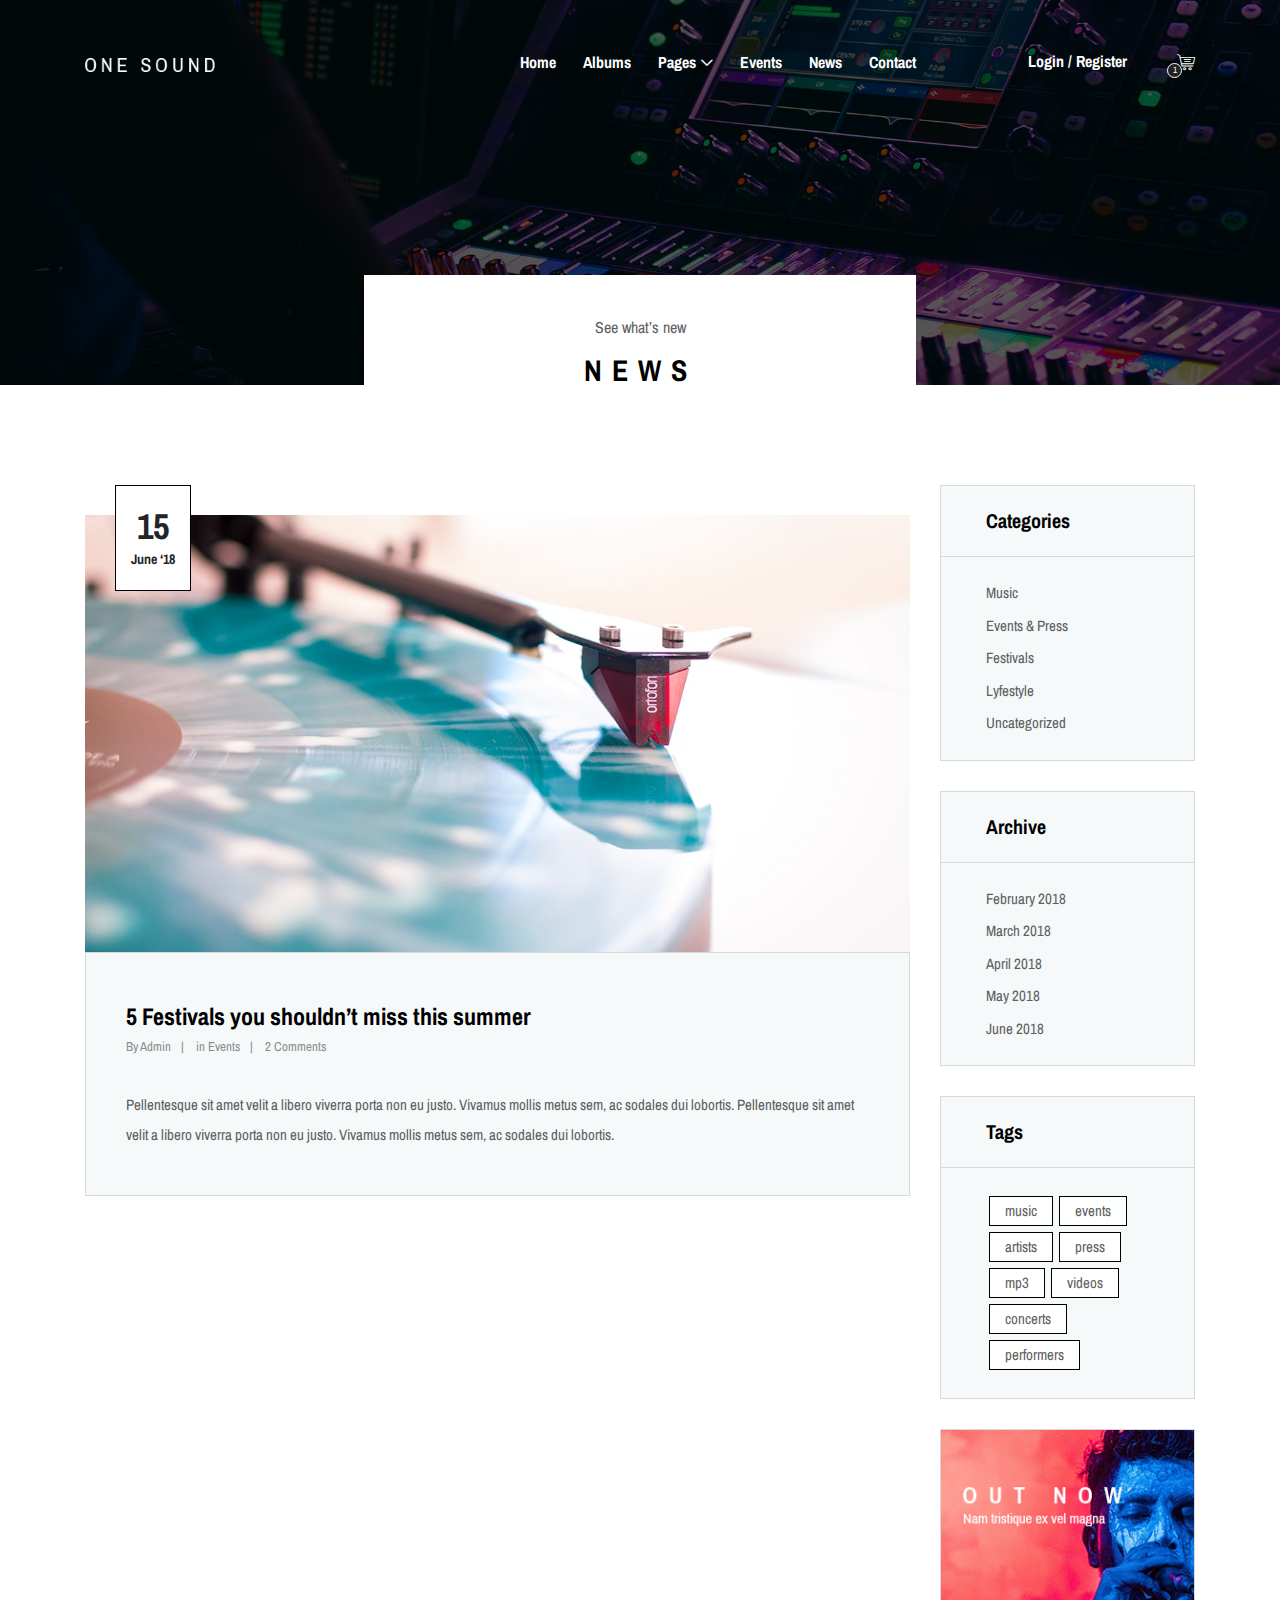
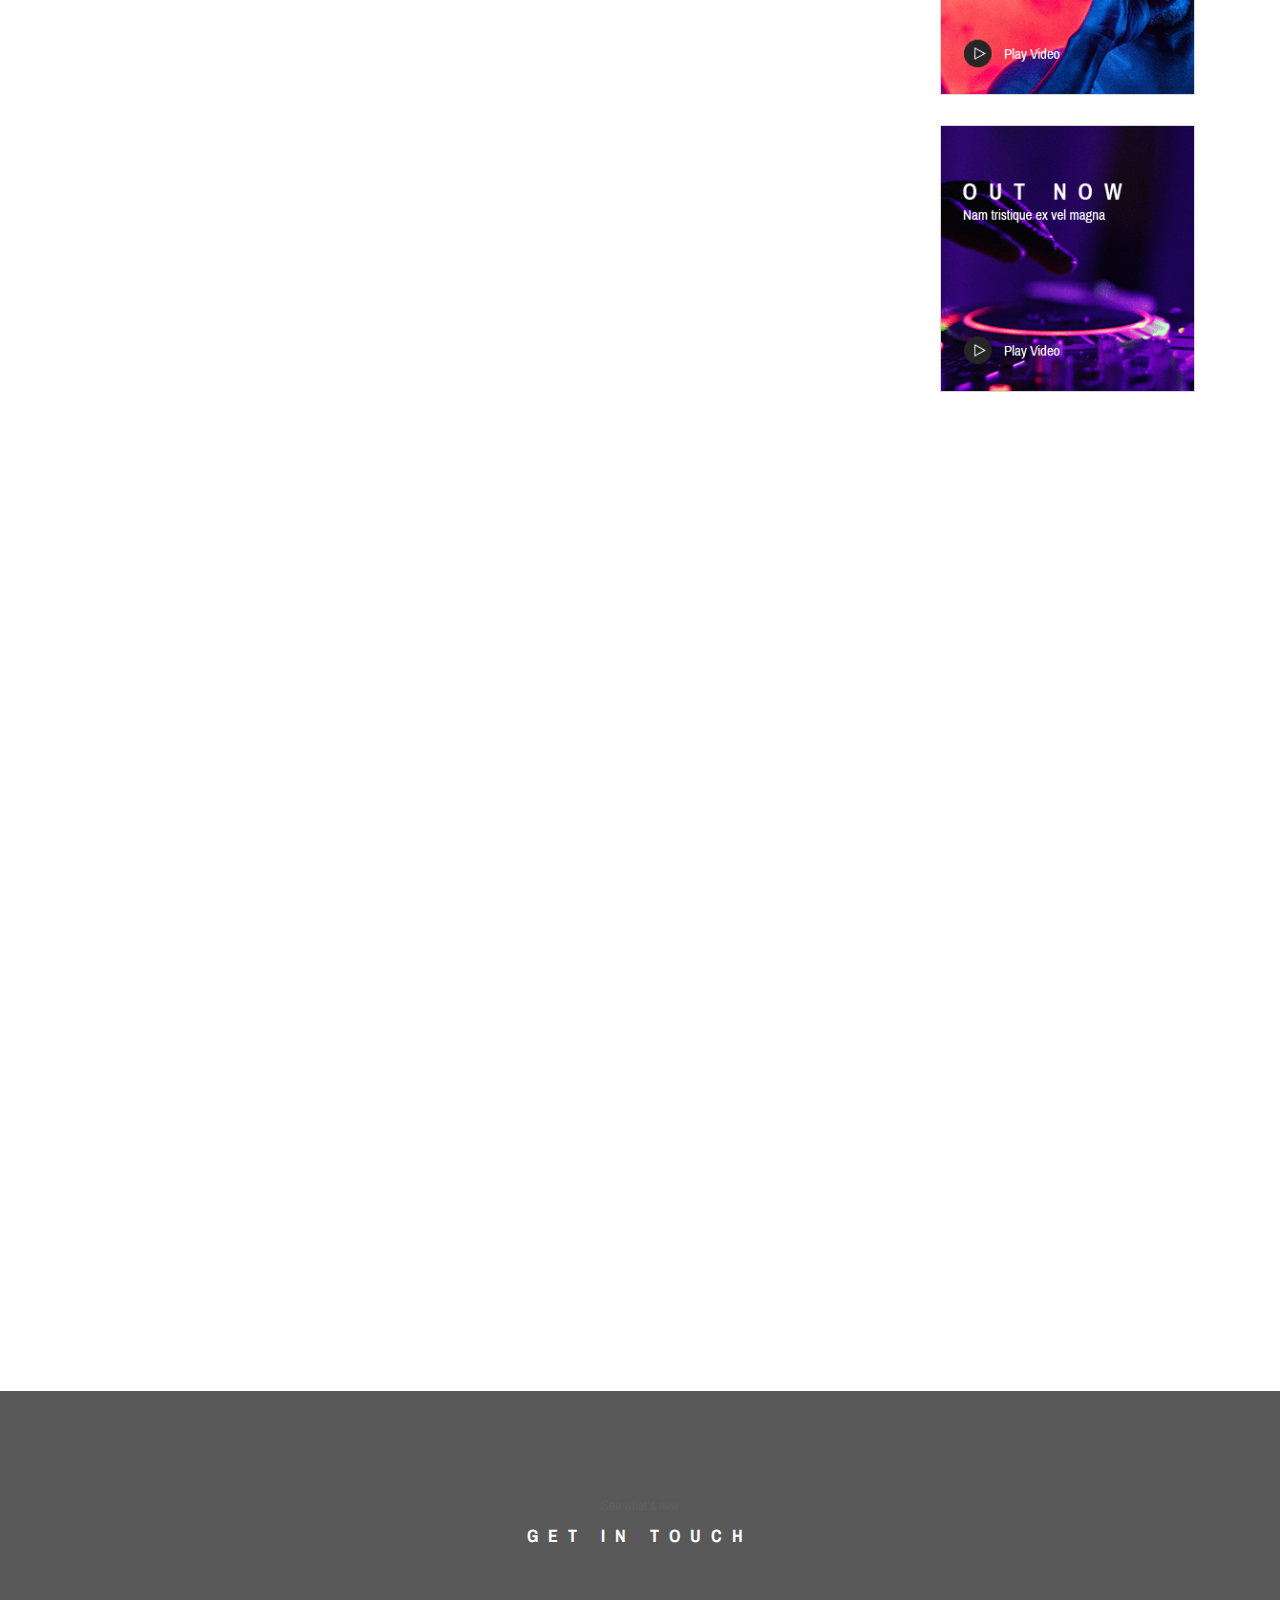
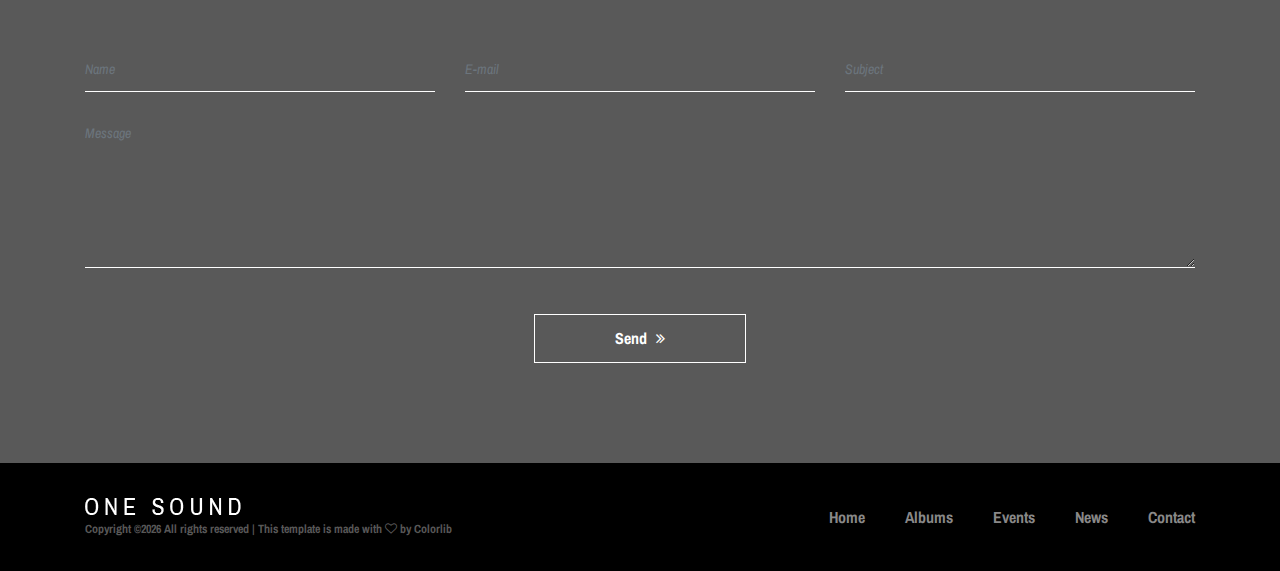
<file: blog.html>
<!DOCTYPE html>
<html lang="en">

<head>
    <meta charset="UTF-8">
    <meta name="description" content="">
    <meta http-equiv="X-UA-Compatible" content="IE=edge">
    <meta name="viewport" content="width=device-width, initial-scale=1, shrink-to-fit=no">
    <!-- The above 4 meta tags *must* come first in the head; any other head content must come *after* these tags -->

    <!-- Title -->
    <title>One Music - Modern Music HTML5 Template</title>

    <!-- Favicon -->
    <link rel="icon" href="img/core-img/favicon.ico">

    <!-- Stylesheet -->
    <link rel="stylesheet" href="style.css">

</head>

<body>
    <!-- Preloader -->
    <div class="preloader d-flex align-items-center justify-content-center">
        <div class="lds-ellipsis">
            <div></div>
            <div></div>
            <div></div>
            <div></div>
        </div>
    </div>

    <!-- ##### Header Area Start ##### -->
    <header class="header-area">
        <!-- Navbar Area -->
        <div class="oneMusic-main-menu">
            <div class="classy-nav-container breakpoint-off">
                <div class="container">
                    <!-- Menu -->
                    <nav class="classy-navbar justify-content-between" id="oneMusicNav">

                        <!-- Nav brand -->
                        <a href="index.html" class="nav-brand"><img src="img/core-img/logo.png" alt=""></a>

                        <!-- Navbar Toggler -->
                        <div class="classy-navbar-toggler">
                            <span class="navbarToggler"><span></span><span></span><span></span></span>
                        </div>

                        <!-- Menu -->
                        <div class="classy-menu">

                            <!-- Close Button -->
                            <div class="classycloseIcon">
                                <div class="cross-wrap"><span class="top"></span><span class="bottom"></span></div>
                            </div>

                            <!-- Nav Start -->
                            <div class="classynav">
                                <ul>
                                    <li><a href="index.html">Home</a></li>
                                    <li><a href="albums-store.html">Albums</a></li>
                                    <li><a href="#">Pages</a>
                                        <ul class="dropdown">
                                            <li><a href="index.html">Home</a></li>
                                            <li><a href="albums-store.html">Albums</a></li>
                                            <li><a href="event.html">Events</a></li>
                                            <li><a href="blog.html">News</a></li>
                                            <li><a href="contact.html">Contact</a></li>
                                            <li><a href="elements.html">Elements</a></li>
                                            <li><a href="login.html">Login</a></li>
                                            <li><a href="#">Dropdown</a>
                                                <ul class="dropdown">
                                                    <li><a href="#">Even Dropdown</a></li>
                                                    <li><a href="#">Even Dropdown</a></li>
                                                    <li><a href="#">Even Dropdown</a></li>
                                                    <li><a href="#">Even Dropdown</a>
                                                        <ul class="dropdown">
                                                            <li><a href="#">Deeply Dropdown</a></li>
                                                            <li><a href="#">Deeply Dropdown</a></li>
                                                            <li><a href="#">Deeply Dropdown</a></li>
                                                            <li><a href="#">Deeply Dropdown</a></li>
                                                            <li><a href="#">Deeply Dropdown</a></li>
                                                        </ul>
                                                    </li>
                                                    <li><a href="#">Even Dropdown</a></li>
                                                </ul>
                                            </li>
                                        </ul>
                                    </li>
                                    <li><a href="event.html">Events</a></li>
                                    <li><a href="blog.html">News</a></li>
                                    <li><a href="contact.html">Contact</a></li>
                                </ul>

                                <!-- Login/Register & Cart Button -->
                                <div class="login-register-cart-button d-flex align-items-center">
                                    <!-- Login/Register -->
                                    <div class="login-register-btn mr-50">
                                        <a href="login.html" id="loginBtn">Login / Register</a>
                                    </div>

                                    <!-- Cart Button -->
                                    <div class="cart-btn">
                                        <p><span class="icon-shopping-cart"></span> <span class="quantity">1</span></p>
                                    </div>
                                </div>
                            </div>
                            <!-- Nav End -->

                        </div>
                    </nav>
                </div>
            </div>
        </div>
    </header>
    <!-- ##### Header Area End ##### -->

    <!-- ##### Breadcumb Area Start ##### -->
    <section class="breadcumb-area bg-img bg-overlay" style="background-image: url(img/bg-img/breadcumb3.jpg);">
        <div class="bradcumbContent">
            <p>See what’s new</p>
            <h2>News</h2>
        </div>
    </section>
    <!-- ##### Breadcumb Area End ##### -->

    <!-- ##### Blog Area Start ##### -->
    <div class="blog-area section-padding-100">
        <div class="container">
            <div class="row">
                <div class="col-12 col-lg-9">

                    <!-- Single Post Start -->
                    <div class="single-blog-post mb-100 wow fadeInUp" data-wow-delay="100ms">
                        <!-- Post Thumb -->
                        <div class="blog-post-thumb mt-30">
                            <a href="#"><img src="img/bg-img/blog1.jpg" alt=""></a>
                            <!-- Post Date -->
                            <div class="post-date">
                                <span>15</span>
                                <span>June ‘18</span>
                            </div>
                        </div>

                        <!-- Blog Content -->
                        <div class="blog-content">
                            <!-- Post Title -->
                            <a href="#" class="post-title">5 Festivals you shouldn’t miss this summer</a>
                            <!-- Post Meta -->
                            <div class="post-meta d-flex mb-30">
                                <p class="post-author">By<a href="#"> Admin</a></p>
                                <p class="tags">in<a href="#"> Events</a></p>
                                <p class="tags"><a href="#">2 Comments</a></p>
                            </div>
                            <!-- Post Excerpt -->
                            <p>Pellentesque sit amet velit a libero viverra porta non eu justo. Vivamus mollis metus sem, ac sodales dui lobortis. Pellentesque sit amet velit a libero viverra porta non eu justo. Vivamus mollis metus sem, ac sodales dui lobortis.</p>
                        </div>
                    </div>

                    <!-- Single Post Start -->
                    <div class="single-blog-post mb-100 wow fadeInUp" data-wow-delay="100ms">
                        <!-- Post Thumb -->
                        <div class="blog-post-thumb mt-30">
                            <a href="#"><img src="img/bg-img/blog2.jpg" alt=""></a>
                            <!-- Post Date -->
                            <div class="post-date">
                                <span>15</span>
                                <span>June ‘18</span>
                            </div>
                        </div>

                        <!-- Blog Content -->
                        <div class="blog-content">
                            <!-- Post Title -->
                            <a href="#" class="post-title">5 Festivals you shouldn’t miss this summer</a>
                            <!-- Post Meta -->
                            <div class="post-meta d-flex mb-30">
                                <p class="post-author">By<a href="#"> Admin</a></p>
                                <p class="tags">in<a href="#"> Events</a></p>
                                <p class="tags"><a href="#">2 Comments</a></p>
                            </div>
                            <!-- Post Excerpt -->
                            <p>Pellentesque sit amet velit a libero viverra porta non eu justo. Vivamus mollis metus sem, ac sodales dui lobortis. Pellentesque sit amet velit a libero viverra porta non eu justo. Vivamus mollis metus sem, ac sodales dui lobortis.</p>
                        </div>
                    </div>

                    <!-- Single Post Start -->
                    <div class="single-blog-post mb-100 wow fadeInUp" data-wow-delay="100ms">
                        <!-- Post Thumb -->
                        <div class="blog-post-thumb mt-30">
                            <a href="#"><img src="img/bg-img/blog3.jpg" alt=""></a>
                            <!-- Post Date -->
                            <div class="post-date">
                                <span>15</span>
                                <span>June ‘18</span>
                            </div>
                        </div>

                        <!-- Blog Content -->
                        <div class="blog-content">
                            <!-- Post Title -->
                            <a href="#" class="post-title">5 Festivals you shouldn’t miss this summer</a>
                            <!-- Post Meta -->
                            <div class="post-meta d-flex mb-30">
                                <p class="post-author">By<a href="#"> Admin</a></p>
                                <p class="tags">in<a href="#"> Events</a></p>
                                <p class="tags"><a href="#">2 Comments</a></p>
                            </div>
                            <!-- Post Excerpt -->
                            <p>Pellentesque sit amet velit a libero viverra porta non eu justo. Vivamus mollis metus sem, ac sodales dui lobortis. Pellentesque sit amet velit a libero viverra porta non eu justo. Vivamus mollis metus sem, ac sodales dui lobortis.</p>
                        </div>
                    </div>

                    <!-- Pagination -->
                    <div class="oneMusic-pagination-area wow fadeInUp" data-wow-delay="300ms">
                        <nav>
                            <ul class="pagination">
                                <li class="page-item active"><a class="page-link" href="#">01</a></li>
                                <li class="page-item"><a class="page-link" href="#">02</a></li>
                                <li class="page-item"><a class="page-link" href="#">03</a></li>
                            </ul>
                        </nav>
                    </div>
                </div>

                <div class="col-12 col-lg-3">
                    <div class="blog-sidebar-area">

                        <!-- Widget Area -->
                        <div class="single-widget-area mb-30">
                            <div class="widget-title">
                                <h5>Categories</h5>
                            </div>
                            <div class="widget-content">
                                <ul>
                                    <li><a href="#">Music</a></li>
                                    <li><a href="#">Events &amp; Press</a></li>
                                    <li><a href="#">Festivals</a></li>
                                    <li><a href="#">Lyfestyle</a></li>
                                    <li><a href="#">Uncategorized</a></li>
                                </ul>
                            </div>
                        </div>

                        <!-- Widget Area -->
                        <div class="single-widget-area mb-30">
                            <div class="widget-title">
                                <h5>Archive</h5>
                            </div>
                            <div class="widget-content">
                                <ul>
                                    <li><a href="#">February 2018</a></li>
                                    <li><a href="#">March 2018</a></li>
                                    <li><a href="#">April 2018</a></li>
                                    <li><a href="#">May 2018</a></li>
                                    <li><a href="#">June 2018</a></li>
                                </ul>
                            </div>
                        </div>

                        <!-- Widget Area -->
                        <div class="single-widget-area mb-30">
                            <div class="widget-title">
                                <h5>Tags</h5>
                            </div>
                            <div class="widget-content">
                                <ul class="tags">
                                    <li><a href="#">music</a></li>
                                    <li><a href="#">events</a></li>
                                    <li><a href="#">artists</a></li>
                                    <li><a href="#">press</a></li>
                                    <li><a href="#">mp3</a></li>
                                    <li><a href="#">videos</a></li>
                                    <li><a href="#">concerts</a></li>
                                    <li><a href="#">performers</a></li>
                                </ul>
                            </div>
                        </div>

                        <!-- Widget Area -->
                        <div class="single-widget-area mb-30">
                            <a href="#"><img src="img/bg-img/add.gif" alt=""></a>
                        </div>

                        <!-- Widget Area -->
                        <div class="single-widget-area mb-30">
                            <a href="#"><img src="img/bg-img/add2.gif" alt=""></a>
                        </div>

                    </div>
                </div>
            </div>
        </div>
    </div>
    <!-- ##### Blog Area End ##### -->

    <!-- ##### Contact Area Start ##### -->
    <section class="contact-area section-padding-100 bg-img bg-overlay bg-fixed has-bg-img" style="background-image: url(img/bg-img/bg-2.jpg);">
        <div class="container">
            <div class="row">
                <div class="col-12">
                    <div class="section-heading white">
                        <p>See what’s new</p>
                        <h2>Get In Touch</h2>
                    </div>
                </div>
            </div>

            <div class="row">
                <div class="col-12">
                    <!-- Contact Form Area -->
                    <div class="contact-form-area">
                        <form action="#" method="post">
                            <div class="row">
                                <div class="col-lg-4">
                                    <div class="form-group">
                                        <input type="text" class="form-control" id="name" placeholder="Name">
                                    </div>
                                </div>
                                <div class="col-lg-4">
                                    <div class="form-group">
                                        <input type="email" class="form-control" id="email" placeholder="E-mail">
                                    </div>
                                </div>
                                <div class="col-lg-4">
                                    <div class="form-group">
                                        <input type="text" class="form-control" id="subject" placeholder="Subject">
                                    </div>
                                </div>
                                <div class="col-12">
                                    <div class="form-group">
                                        <textarea name="message" class="form-control" id="message" cols="30" rows="10" placeholder="Message"></textarea>
                                    </div>
                                </div>
                                <div class="col-12 text-center">
                                    <button class="btn oneMusic-btn mt-30" type="submit">Send <i class="fa fa-angle-double-right"></i></button>
                                </div>
                            </div>
                        </form>
                    </div>
                </div>
            </div>
        </div>
    </section>
    <!-- ##### Contact Area End ##### -->

    <!-- ##### Footer Area Start ##### -->
    <footer class="footer-area">
        <div class="container">
            <div class="row d-flex flex-wrap align-items-center">
                <div class="col-12 col-md-6">
                    <a href="#"><img src="img/core-img/logo.png" alt=""></a>
                    <p class="copywrite-text"><a href="#"><!-- Link back to Colorlib can't be removed. Template is licensed under CC BY 3.0. -->
Copyright &copy;<script>document.write(new Date().getFullYear());</script> All rights reserved | This template is made with <i class="fa fa-heart-o" aria-hidden="true"></i> by <a href="https://colorlib.com" target="_blank">Colorlib</a>
<!-- Link back to Colorlib can't be removed. Template is licensed under CC BY 3.0. --></p>
                </div>

                <div class="col-12 col-md-6">
                    <div class="footer-nav">
                        <ul>
                            <li><a href="#">Home</a></li>
                            <li><a href="#">Albums</a></li>
                            <li><a href="#">Events</a></li>
                            <li><a href="#">News</a></li>
                            <li><a href="#">Contact</a></li>
                        </ul>
                    </div>
                </div>
            </div>
        </div>
    </footer>
    <!-- ##### Footer Area Start ##### -->

    <!-- ##### All Javascript Script ##### -->
    <!-- jQuery-2.2.4 js -->
    <script src="js/jquery/jquery-2.2.4.min.js"></script>
    <!-- Popper js -->
    <script src="js/bootstrap/popper.min.js"></script>
    <!-- Bootstrap js -->
    <script src="js/bootstrap/bootstrap.min.js"></script>
    <!-- All Plugins js -->
    <script src="js/plugins/plugins.js"></script>
    <!-- Active js -->
    <script src="js/active.js"></script>
</body>

</html>
</file>
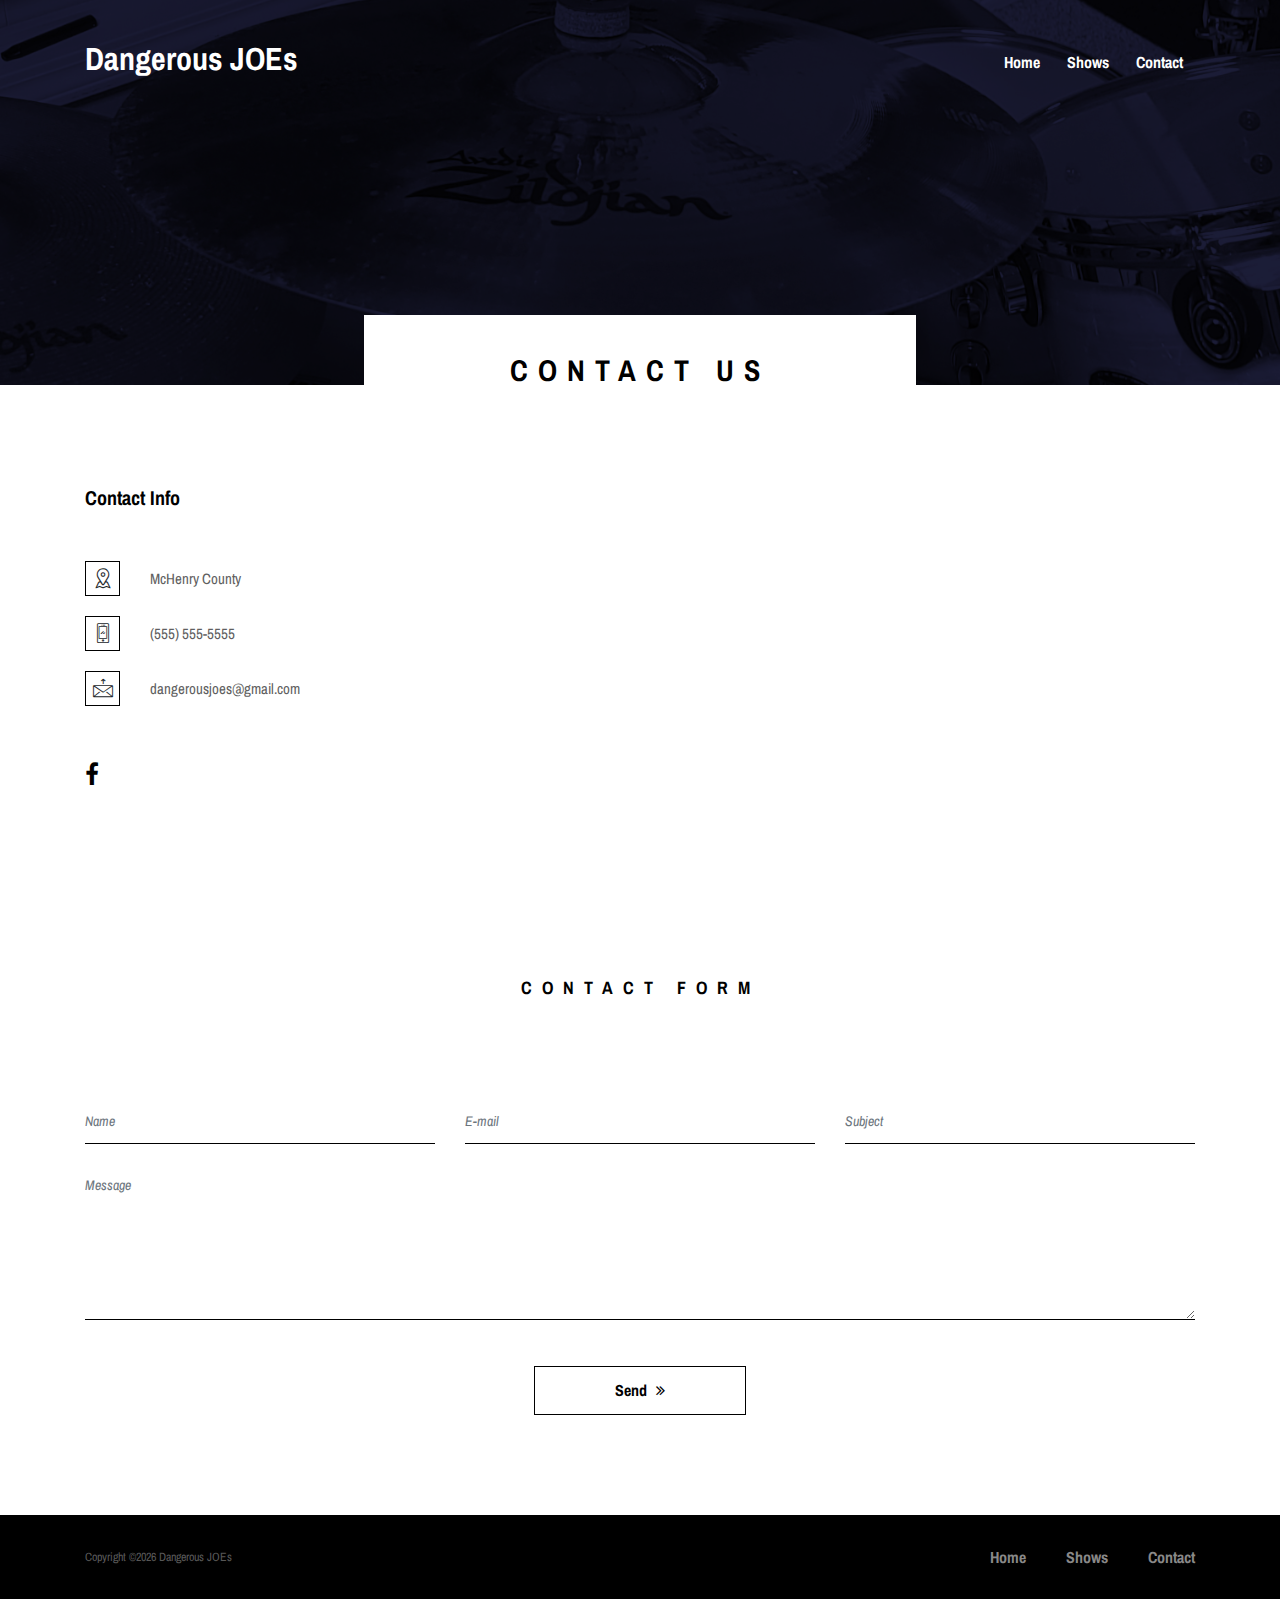
<file: contact.html>
<!DOCTYPE html>
<html lang="en">

<head>
    <meta charset="UTF-8">
    <meta name="description" content="">
    <meta http-equiv="X-UA-Compatible" content="IE=edge">
    <meta name="viewport" content="width=device-width, initial-scale=1, shrink-to-fit=no">
    <!-- The above 4 meta tags *must* come first in the head; any other head content must come *after* these tags -->

    <!-- Title -->
    <title>Dangerous JOEs | Contact</title>

    <!-- Favicon -->
    <link rel="icon" href="img/core-img/favicon.ico">

    <!-- Stylesheet -->
    <link rel="stylesheet" href="style.css">

</head>

<body>
    <!-- Preloader -->
    <div class="preloader d-flex align-items-center justify-content-center">
        <div class="lds-ellipsis">
            <div></div>
            <div></div>
            <div></div>
            <div></div>
        </div>
    </div>

    <!-- ##### Header Area Start ##### -->
    <header class="header-area">
        <!-- Navbar Area -->
        <div class="oneMusic-main-menu">
            <div class="classy-nav-container breakpoint-off">
                <div class="container">
                    <!-- Menu -->
                    <nav class="classy-navbar justify-content-between" id="oneMusicNav">

                        <!-- Nav brand -->
                        <!-- <a href="index.html" class="nav-brand"><img src="img/core-img/logo.png" alt=""></a> -->
                        <h2 class="header-logo">Dangerous JOEs</h2>

                        <!-- Navbar Toggler -->
                        <div class="classy-navbar-toggler">
                            <span class="navbarToggler"><span></span><span></span><span></span></span>
                        </div>

                        <!-- Menu -->
                        <div class="classy-menu">

                            <!-- Close Button -->
                            <div class="classycloseIcon">
                                <div class="cross-wrap"><span class="top"></span><span class="bottom"></span></div>
                            </div>

                            <!-- Nav Start -->
                            <div class="classynav">
                                <ul>
                                    <li><a href="index.html">Home</a></li>
                                    <li><a href="shows.html">Shows</a></li>
                                    <!-- <li><a href="about.html">About</a></li> -->
                                    <li><a href="contact.html">Contact</a></li>
                                </ul>
                            </div>
                            <!-- Nav End -->

                        </div>
                    </nav>
                </div>
            </div>
        </div>
    </header>
    <!-- ##### Header Area End ##### -->

    <!-- ##### Breadcumb Area Start ##### -->
    <section class="breadcumb-area bg-img bg-overlay" style="background-image: url(img/bg-img/header7.jpg);">
        <div class="bradcumbContent">
            <h2>Contact Us</h2>
        </div>
    </section>
    <!-- ##### Breadcumb Area End ##### -->

    <!-- ##### Contact Area Start ##### -->
    <section class="contact-area section-padding-100-0">
        <div class="container">
            <div class="row">

                <div class="col-12 col-lg-3">
                    <div class="contact-content mb-100">
                        <!-- Title -->
                        <div class="contact-title mb-50">
                            <h5>Contact Info</h5>
                        </div>

                        <!-- Single Contact Info -->
                        <div class="single-contact-info d-flex align-items-center">
                            <div class="icon mr-30">
                                <span class="icon-placeholder"></span>
                            </div>
                            <p>McHenry County</p>
                        </div>

                        <!-- Single Contact Info -->
                        <div class="single-contact-info d-flex align-items-center">
                            <div class="icon mr-30">
                                <span class="icon-smartphone"></span>
                            </div>
                            <p>(555) 555-5555</p>
                        </div>

                        <!-- Single Contact Info -->
                        <div class="single-contact-info d-flex align-items-center">
                            <div class="icon mr-30">
                                <span class="icon-mail"></span>
                            </div>
                            <p>dangerousjoes@gmail.com</p>
                        </div>

                        <!-- Contact Social Info -->
                        <div class="contact-social-info mt-50">
                            <a href="#" data-toggle="tooltip" data-placement="top" title="Facebook"><i class="fa fa-facebook" aria-hidden="true"></i></a>
                        </div>

                    </div>
                </div>

                <div class="col-12 col-lg-9">
                    <!-- ##### Google Maps ##### -->
                    <div class="map-area mb-100">
                        <iframe src="https://www.google.com/maps/embed/v1/place?q=place_id:ChIJx34ElHw-D4gRBCCaMuI0H2o&key=AIzaSyBYsb7sMPRn7lwIMgsA4ItWzGHSi5JYV0M" allowfullscreen></iframe>
                    </div>
                </div>

            </div>
        </div>
    </section>
    <!-- ##### Contact Area End ##### -->

    <!-- ##### Contact Area Start ##### -->
    <section class="contact-area section-padding-0-100">
        <div class="container">
            <div class="row">
                <div class="col-12">
                    <div class="section-heading">
                        <h2>Contact Form</h2>
                    </div>
                </div>
            </div>

            <div class="row">
                <div class="col-12">
                    <!-- Contact Form Area -->
                    <div class="contact-form-area">
                        <form name="contact" action="#" method="post" data-netlify="true">
                            <div class="row">
                                <div class="col-md-6 col-lg-4">
                                    <div class="form-group">
                                        <input type="text" name="name" class="form-control" id="name" placeholder="Name">
                                    </div>
                                </div>
                                <div class="col-md-6 col-lg-4">
                                    <div class="form-group">
                                        <input type="email" name="email" class="form-control" id="email" placeholder="E-mail">
                                    </div>
                                </div>
                                <div class="col-lg-4">
                                    <div class="form-group">
                                        <input type="text" name="subject" class="form-control" id="subject" placeholder="Subject">
                                    </div>
                                </div>
                                <div class="col-12">
                                    <div class="form-group">
                                        <textarea name="message" name="message" class="form-control" id="message" cols="30" rows="10" placeholder="Message"></textarea>
                                    </div>
                                </div>
                                <div class="col-12 text-center">
                                    <button class="btn oneMusic-btn mt-30" type="submit">Send <i class="fa fa-angle-double-right"></i></button>
                                </div>
                            </div>
                        </form>
                    </div>
                </div>
            </div>
        </div>
    </section>
    <!-- ##### Contact Area End ##### -->

    <!-- ##### Footer Area Start ##### -->
    <footer class="footer-area">
        <div class="container">
            <div class="row d-flex flex-wrap align-items-center">
                <div class="col-12 col-md-6">
                    <!-- <a href="#"><img src="img/core-img/logo.png" alt=""></a> -->
                    <p class="copywrite-text"><!-- Link back to Colorlib can't be removed. Template is licensed under CC BY 3.0. -->
Copyright &copy;<script>document.write(new Date().getFullYear());</script> Dangerous JOEs
<!-- Link back to Colorlib can't be removed. Template is licensed under CC BY 3.0. --></p>
                </div>

                <div class="col-12 col-md-6">
                    <div class="footer-nav">
                        <ul>
                            <li><a href="index.html">Home</a></li>
                            <li><a href="shows.html">Shows</a></li>
                            <!-- <li><a href="about.html">About</a></li> -->
                            <li><a href="contact.html">Contact</a></li>
                        </ul>
                    </div>
                </div>
            </div>
        </div>
    </footer>
    <!-- ##### Footer Area Start ##### -->

    <!-- ##### All Javascript Script ##### -->
    <!-- jQuery-2.2.4 js -->
    <script src="js/jquery/jquery-2.2.4.min.js"></script>
    <!-- Popper js -->
    <script src="js/bootstrap/popper.min.js"></script>
    <!-- Bootstrap js -->
    <script src="js/bootstrap/bootstrap.min.js"></script>
    <!-- All Plugins js -->
    <script src="js/plugins/plugins.js"></script>
    <!-- Active js -->
    <script src="js/active.js"></script>
</body>

</html>
</file>
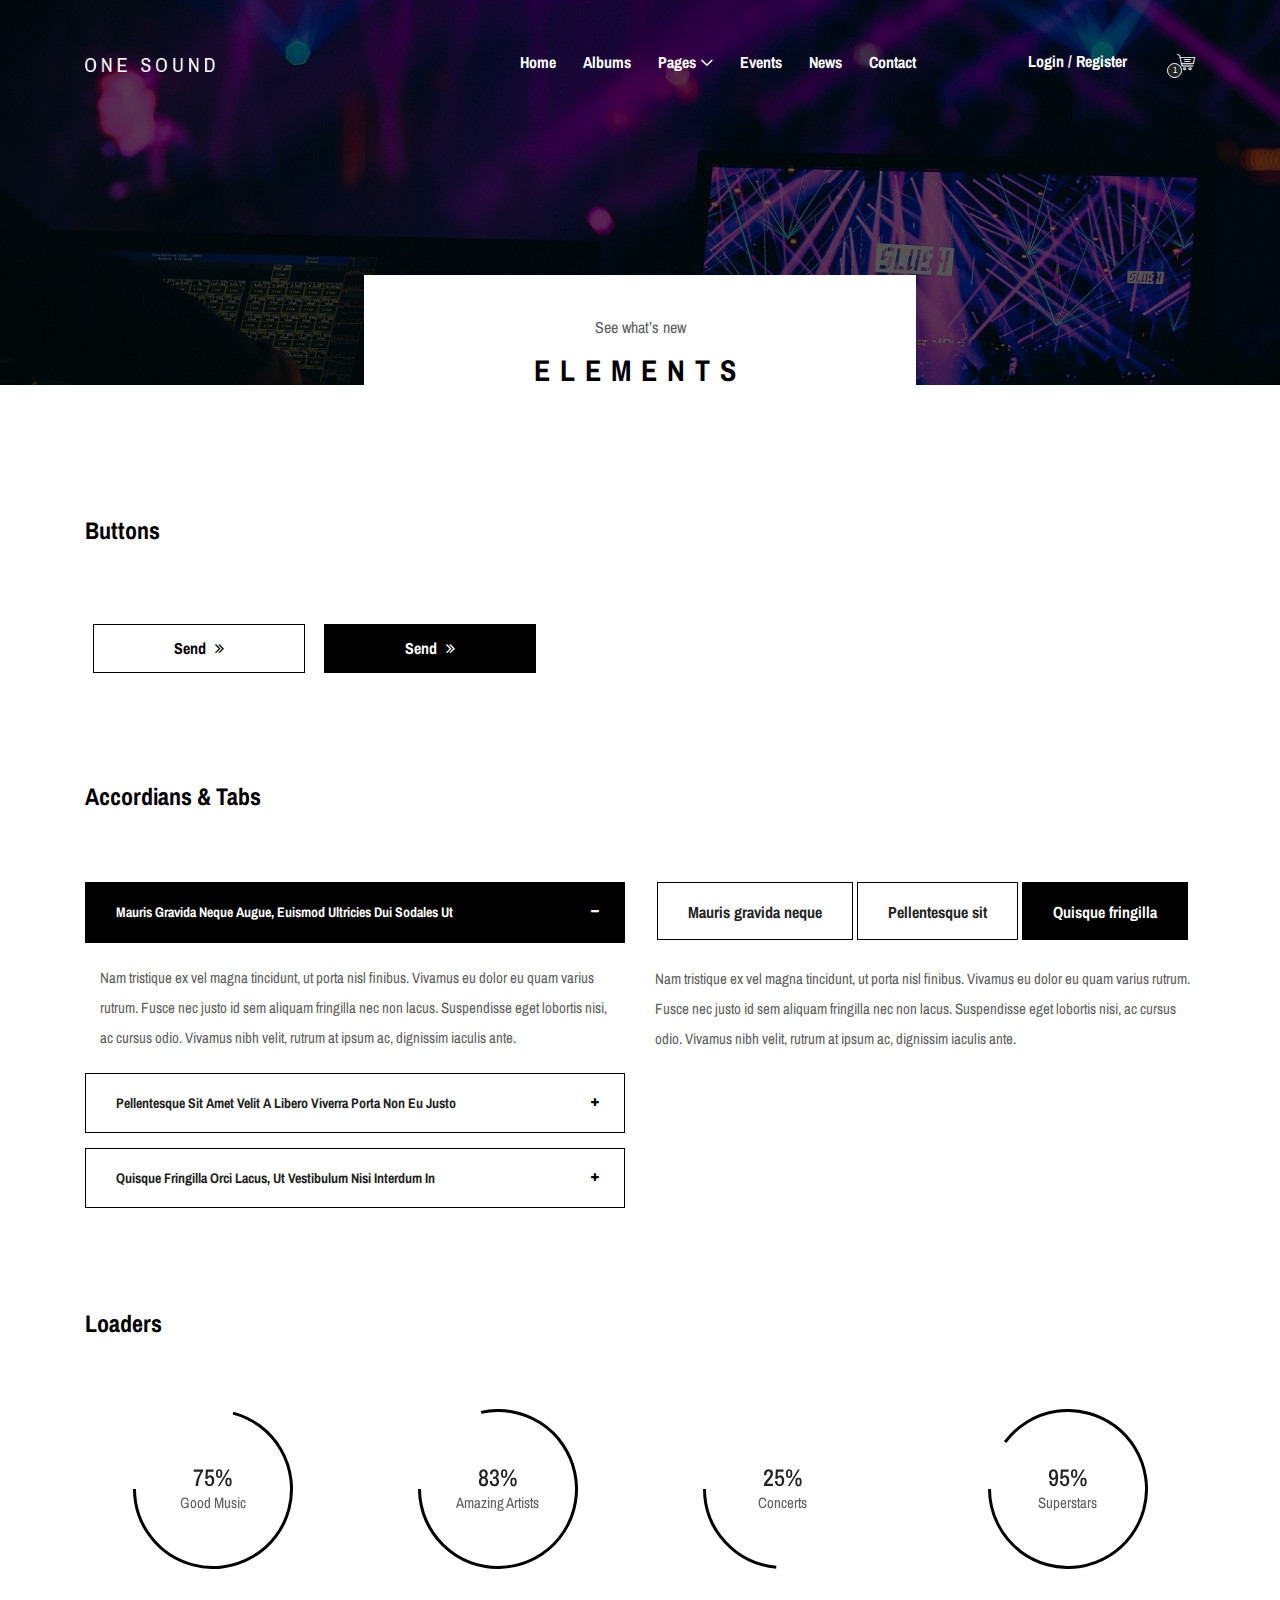
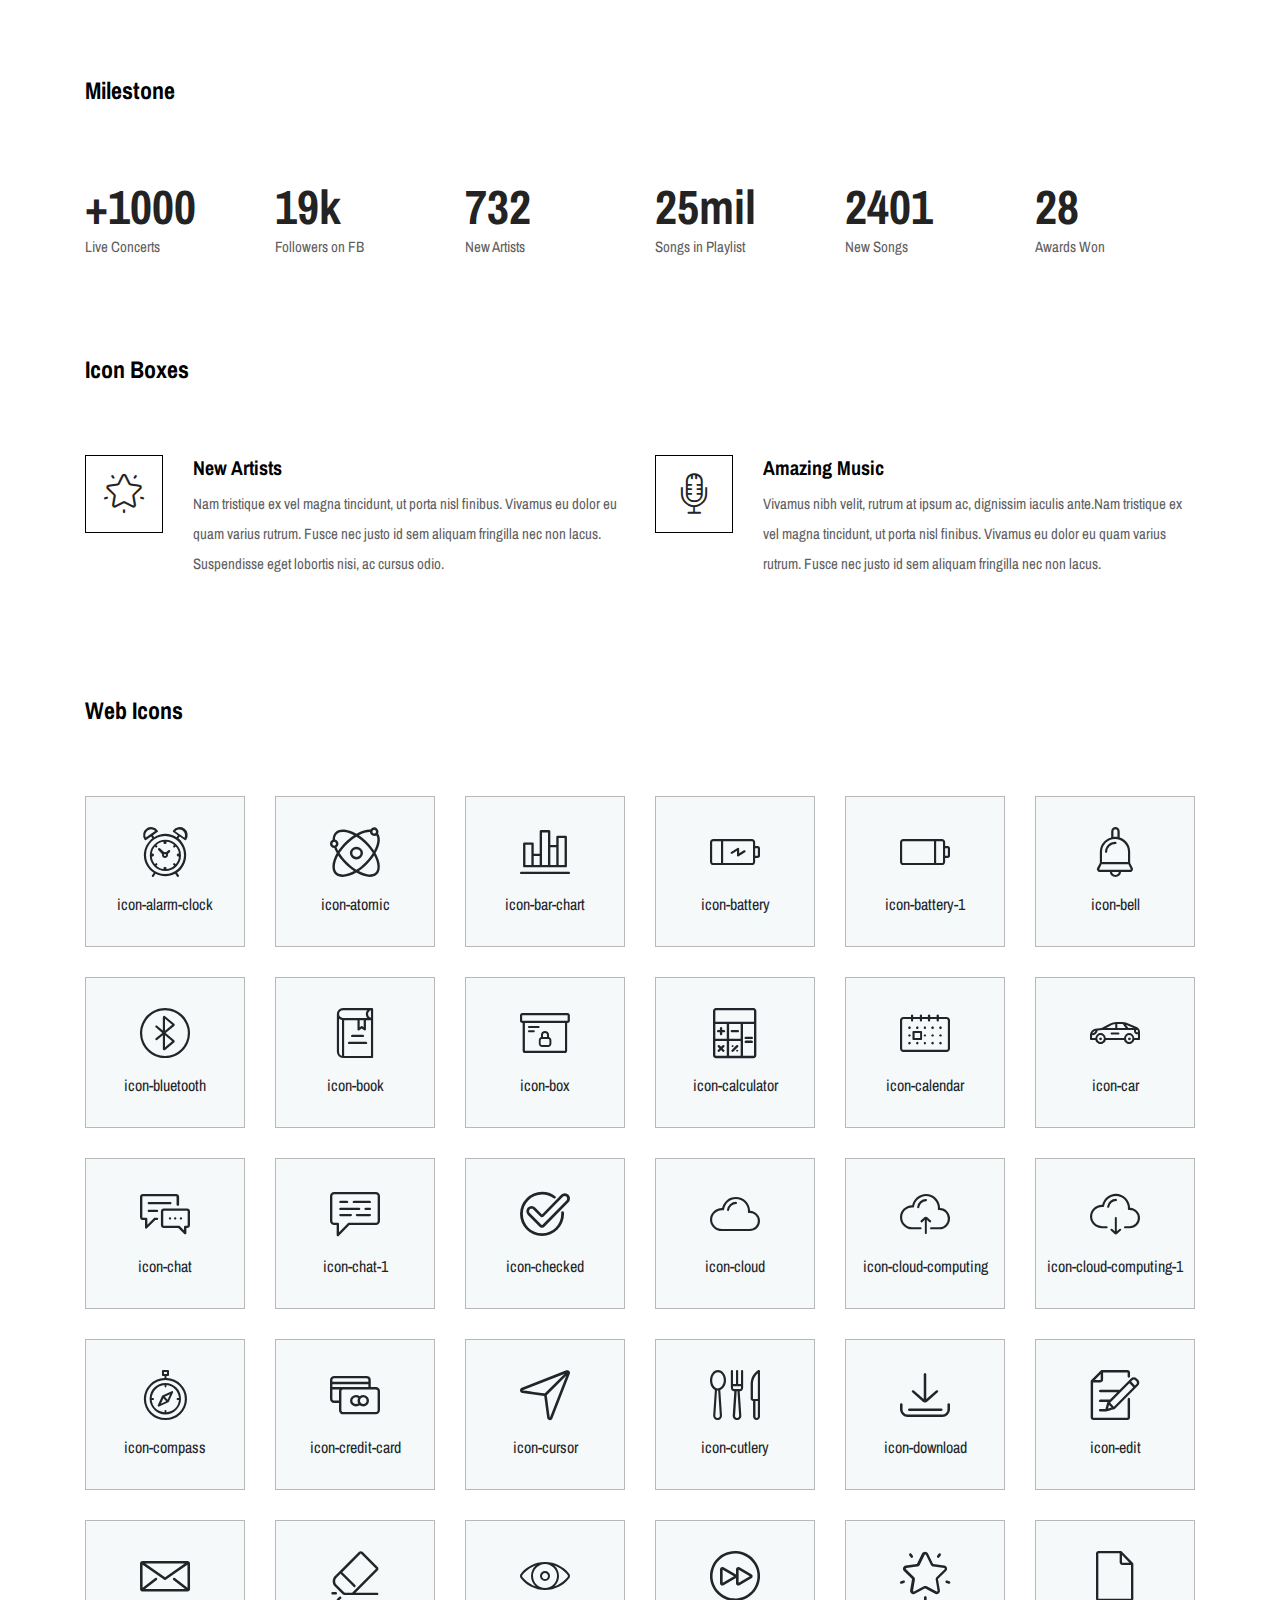
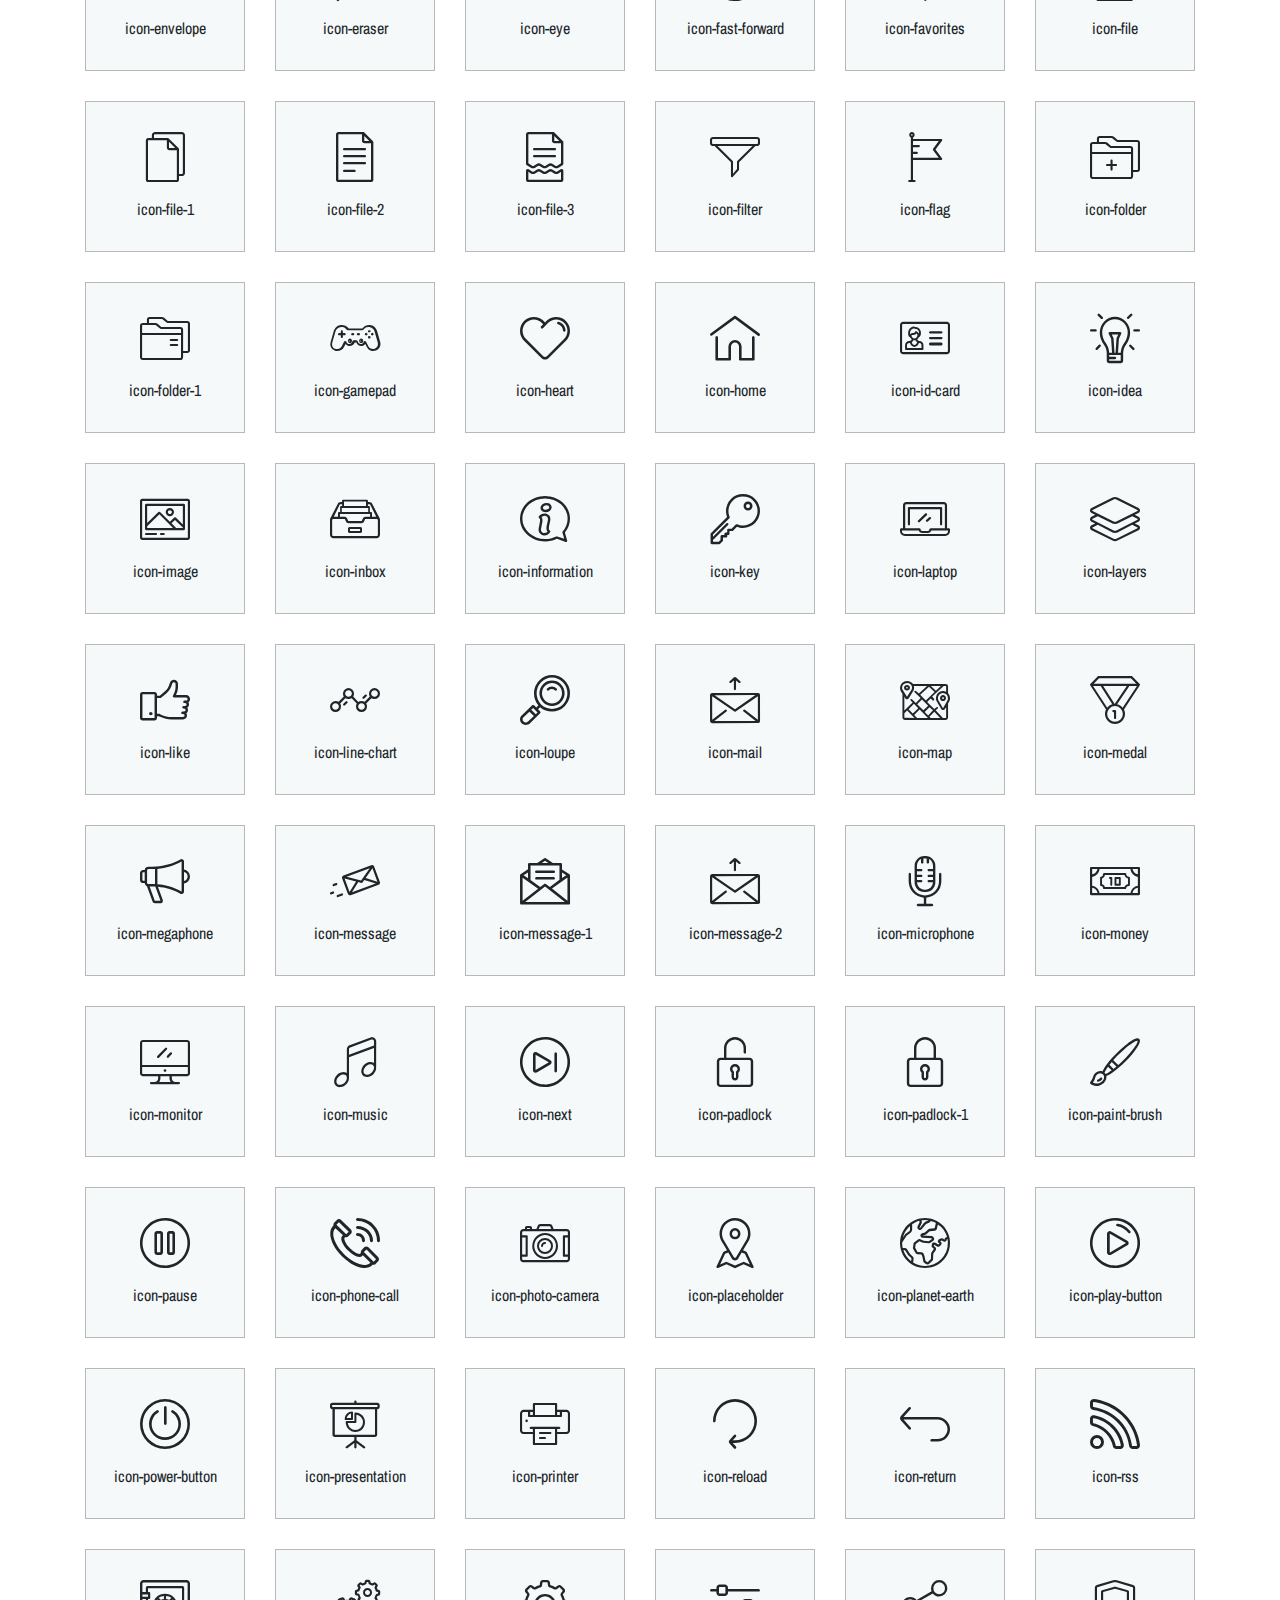
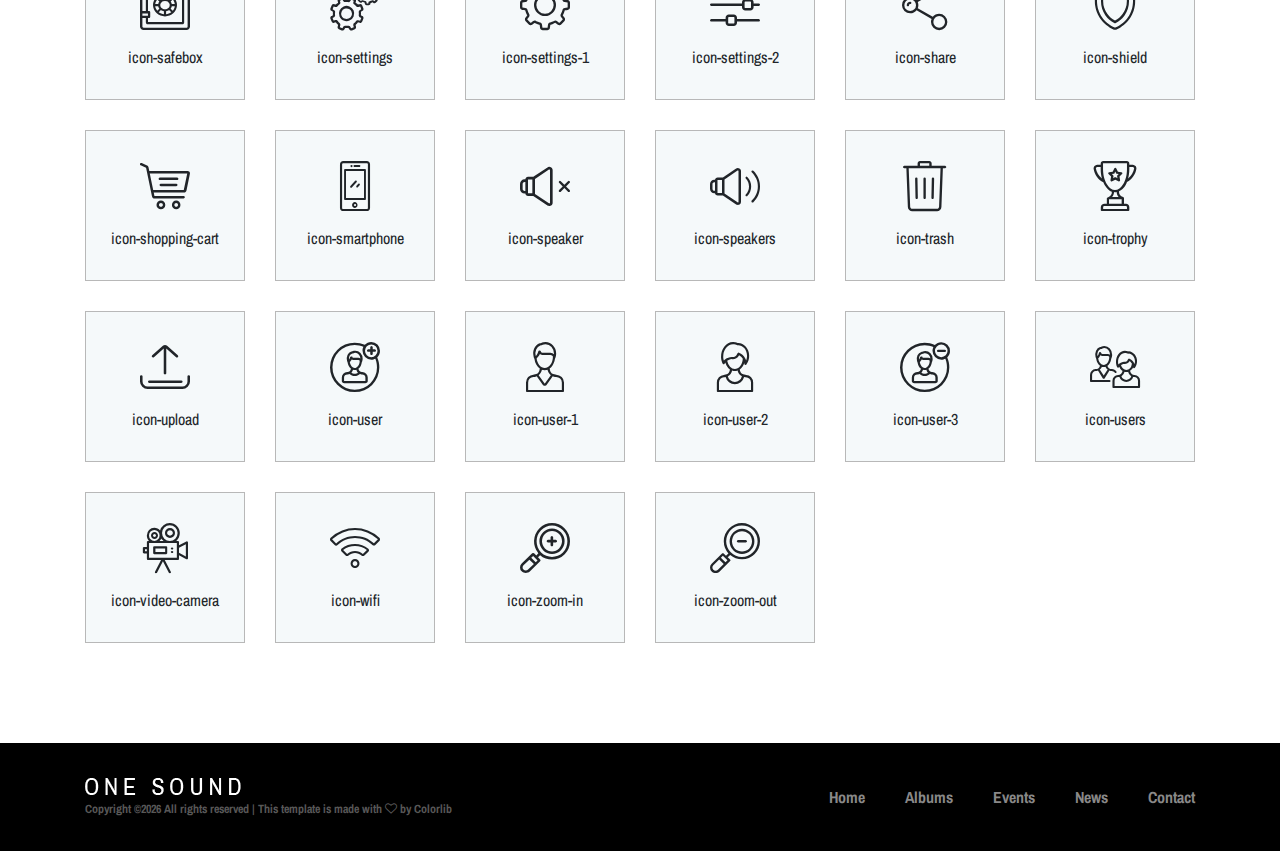
<file: elements.html>
<!DOCTYPE html>
<html lang="en">

<head>
    <meta charset="UTF-8">
    <meta name="description" content="">
    <meta http-equiv="X-UA-Compatible" content="IE=edge">
    <meta name="viewport" content="width=device-width, initial-scale=1, shrink-to-fit=no">
    <!-- The above 4 meta tags *must* come first in the head; any other head content must come *after* these tags -->

    <!-- Title -->
    <title>One Music - Modern Music HTML5 Template</title>

    <!-- Favicon -->
    <link rel="icon" href="img/core-img/favicon.ico">

    <!-- Stylesheet -->
    <link rel="stylesheet" href="style.css">

</head>

<body>
    <!-- Preloader -->
    <div class="preloader d-flex align-items-center justify-content-center">
        <div class="lds-ellipsis">
            <div></div>
            <div></div>
            <div></div>
            <div></div>
        </div>
    </div>

    <!-- ##### Header Area Start ##### -->
    <header class="header-area">
        <!-- Navbar Area -->
        <div class="oneMusic-main-menu">
            <div class="classy-nav-container breakpoint-off">
                <div class="container">
                    <!-- Menu -->
                    <nav class="classy-navbar justify-content-between" id="oneMusicNav">

                        <!-- Nav brand -->
                        <a href="index.html" class="nav-brand"><img src="img/core-img/logo.png" alt=""></a>

                        <!-- Navbar Toggler -->
                        <div class="classy-navbar-toggler">
                            <span class="navbarToggler"><span></span><span></span><span></span></span>
                        </div>

                        <!-- Menu -->
                        <div class="classy-menu">

                            <!-- Close Button -->
                            <div class="classycloseIcon">
                                <div class="cross-wrap"><span class="top"></span><span class="bottom"></span></div>
                            </div>

                            <!-- Nav Start -->
                            <div class="classynav">
                                <ul>
                                    <li><a href="index.html">Home</a></li>
                                    <li><a href="albums-store.html">Albums</a></li>
                                    <li><a href="#">Pages</a>
                                        <ul class="dropdown">
                                            <li><a href="index.html">Home</a></li>
                                            <li><a href="albums-store.html">Albums</a></li>
                                            <li><a href="event.html">Events</a></li>
                                            <li><a href="blog.html">News</a></li>
                                            <li><a href="contact.html">Contact</a></li>
                                            <li><a href="elements.html">Elements</a></li>
                                            <li><a href="login.html">Login</a></li>
                                            <li><a href="#">Dropdown</a>
                                                <ul class="dropdown">
                                                    <li><a href="#">Even Dropdown</a></li>
                                                    <li><a href="#">Even Dropdown</a></li>
                                                    <li><a href="#">Even Dropdown</a></li>
                                                    <li><a href="#">Even Dropdown</a>
                                                        <ul class="dropdown">
                                                            <li><a href="#">Deeply Dropdown</a></li>
                                                            <li><a href="#">Deeply Dropdown</a></li>
                                                            <li><a href="#">Deeply Dropdown</a></li>
                                                            <li><a href="#">Deeply Dropdown</a></li>
                                                            <li><a href="#">Deeply Dropdown</a></li>
                                                        </ul>
                                                    </li>
                                                    <li><a href="#">Even Dropdown</a></li>
                                                </ul>
                                            </li>
                                        </ul>
                                    </li>
                                    <li><a href="event.html">Events</a></li>
                                    <li><a href="blog.html">News</a></li>
                                    <li><a href="contact.html">Contact</a></li>
                                </ul>

                                <!-- Login/Register & Cart Button -->
                                <div class="login-register-cart-button d-flex align-items-center">
                                    <!-- Login/Register -->
                                    <div class="login-register-btn mr-50">
                                        <a href="login.html" id="loginBtn">Login / Register</a>
                                    </div>

                                    <!-- Cart Button -->
                                    <div class="cart-btn">
                                        <p><span class="icon-shopping-cart"></span> <span class="quantity">1</span></p>
                                    </div>
                                </div>
                            </div>
                            <!-- Nav End -->

                        </div>
                    </nav>
                </div>
            </div>
        </div>
    </header>
    <!-- ##### Header Area End ##### -->

    <!-- ##### Breadcumb Area Start ##### -->
    <div class="breadcumb-area bg-img bg-overlay" style="background-image: url(img/bg-img/breadcumb2.jpg);">
        <div class="bradcumbContent">
            <p>See what’s new</p>
            <h2>Elements</h2>
        </div>
    </div>
    <!-- ##### Breadcumb Area End ##### -->

    <!-- ##### Elements Area Start ##### -->
    <section class="elements-area mt-30 section-padding-100-0">
        <div class="container">
            <div class="row">

                <!-- ========== Buttons ========== -->
                <div class="col-12">
                    <div class="elements-title mb-70">
                        <h2>Buttons</h2>
                    </div>
                    <!-- Buttons -->
                    <div class="oneMusic-buttons-area mb-100">
                        <a href="#" class="btn oneMusic-btn m-2">Send <i class="fa fa-angle-double-right"></i></a>
                        <a href="#" class="btn oneMusic-btn btn-2 m-2">Send <i class="fa fa-angle-double-right"></i></a>
                    </div>
                </div>

                <!-- ========== Progress Bars & Accordions ========== -->
                <div class="col-12">
                    <div class="elements-title mb-70">
                        <h2>Accordians &amp; Tabs</h2>
                    </div>
                </div>

                <!-- ##### Accordians ##### -->
                <div class="col-12 col-lg-6">
                    <div class="accordions mb-100" id="accordion" role="tablist" aria-multiselectable="true">
                        <!-- single accordian area -->
                        <div class="panel single-accordion">
                            <h6><a role="button" class="" aria-expanded="true" aria-controls="collapseOne" data-toggle="collapse" data-parent="#accordion" href="#collapseOne">Mauris gravida neque augue, euismod ultricies dui sodales ut
                                    <span class="accor-open"><i class="fa fa-plus" aria-hidden="true"></i></span>
                                    <span class="accor-close"><i class="fa fa-minus" aria-hidden="true"></i></span>
                                    </a></h6>
                            <div id="collapseOne" class="accordion-content collapse show">
                                <p>Nam tristique ex vel magna tincidunt, ut porta nisl finibus. Vivamus eu dolor eu quam varius rutrum. Fusce nec justo id sem aliquam fringilla nec non lacus. Suspendisse eget lobortis nisi, ac cursus odio. Vivamus nibh velit, rutrum at ipsum ac, dignissim iaculis ante.</p>
                            </div>
                        </div>
                        <!-- single accordian area -->
                        <div class="panel single-accordion">
                            <h6>
                                <a role="button" class="collapsed" aria-expanded="true" aria-controls="collapseTwo" data-parent="#accordion" data-toggle="collapse" href="#collapseTwo">Pellentesque sit amet velit a libero viverra porta non eu justo
                                        <span class="accor-open"><i class="fa fa-plus" aria-hidden="true"></i></span>
                                        <span class="accor-close"><i class="fa fa-minus" aria-hidden="true"></i></span>
                                        </a>
                            </h6>
                            <div id="collapseTwo" class="accordion-content collapse">
                                <p>Nam tristique ex vel magna tincidunt, ut porta nisl finibus. Vivamus eu dolor eu quam varius rutrum. Fusce nec justo id sem aliquam fringilla nec non lacus. Suspendisse eget lobortis nisi, ac cursus odio. Vivamus nibh velit, rutrum at ipsum ac, dignissim iaculis ante.</p>
                            </div>
                        </div>
                        <!-- single accordian area -->
                        <div class="panel single-accordion">
                            <h6>
                                <a role="button" aria-expanded="true" aria-controls="collapseThree" class="collapsed" data-parent="#accordion" data-toggle="collapse" href="#collapseThree">Quisque fringilla orci lacus, ut vestibulum nisi interdum in
                                        <span class="accor-open"><i class="fa fa-plus" aria-hidden="true"></i></span>
                                        <span class="accor-close"><i class="fa fa-minus" aria-hidden="true"></i></span>
                                    </a>
                            </h6>
                            <div id="collapseThree" class="accordion-content collapse">
                                <p>Nam tristique ex vel magna tincidunt, ut porta nisl finibus. Vivamus eu dolor eu quam varius rutrum. Fusce nec justo id sem aliquam fringilla nec non lacus. Suspendisse eget lobortis nisi, ac cursus odio. Vivamus nibh velit, rutrum at ipsum ac, dignissim iaculis ante.</p>
                            </div>
                        </div>
                    </div>
                </div>

                <!-- ##### Tabs ##### -->
                <div class="col-12 col-lg-6">
                    <div class="oneMusic-tabs-content">
                        <ul class="nav nav-tabs" id="myTab" role="tablist">
                            <li class="nav-item">
                                <a class="nav-link" id="tab--1" data-toggle="tab" href="#tab1" role="tab" aria-controls="tab1" aria-selected="false">Mauris gravida neque</a>
                            </li>
                            <li class="nav-item">
                                <a class="nav-link" id="tab--2" data-toggle="tab" href="#tab2" role="tab" aria-controls="tab2" aria-selected="false">Pellentesque sit</a>
                            </li>
                            <li class="nav-item">
                                <a class="nav-link active" id="tab--3" data-toggle="tab" href="#tab3" role="tab" aria-controls="tab3" aria-selected="true">Quisque fringilla</a>
                            </li>
                        </ul>

                        <div class="tab-content mb-100" id="myTabContent">
                            <div class="tab-pane fade" id="tab1" role="tabpanel" aria-labelledby="tab--1">
                                <div class="oneMusic-tab-content">
                                    <!-- Tab Text -->
                                    <div class="oneMusic-tab-text">
                                        <p>Nam tristique ex vel magna tincidunt, ut porta nisl finibus. Vivamus eu dolor eu quam varius rutrum. Fusce nec justo id sem aliquam fringilla nec non lacus. Suspendisse eget lobortis nisi, ac cursus odio. Vivamus nibh velit, rutrum at ipsum ac, dignissim iaculis ante.</p>
                                    </div>
                                </div>
                            </div>
                            <div class="tab-pane fade" id="tab2" role="tabpanel" aria-labelledby="tab--2">
                                <div class="oneMusic-tab-content">
                                    <!-- Tab Text -->
                                    <div class="oneMusic-tab-text">
                                        <p>Nam tristique ex vel magna tincidunt, ut porta nisl finibus. Vivamus eu dolor eu quam varius rutrum. Fusce nec justo id sem aliquam fringilla nec non lacus. Suspendisse eget lobortis nisi, ac cursus odio. Vivamus nibh velit, rutrum at ipsum ac, dignissim iaculis ante.</p>
                                    </div>
                                </div>
                            </div>
                            <div class="tab-pane fade show active" id="tab3" role="tabpanel" aria-labelledby="tab--3">
                                <div class="oneMusic-tab-content">
                                    <!-- Tab Text -->
                                    <div class="oneMusic-tab-text">
                                        <p>Nam tristique ex vel magna tincidunt, ut porta nisl finibus. Vivamus eu dolor eu quam varius rutrum. Fusce nec justo id sem aliquam fringilla nec non lacus. Suspendisse eget lobortis nisi, ac cursus odio. Vivamus nibh velit, rutrum at ipsum ac, dignissim iaculis ante.</p>
                                    </div>
                                </div>
                            </div>
                        </div>
                    </div>
                </div>

                <!-- ========== Loaders ========== -->
                <div class="col-12">
                    <div class="elements-title mb-70">
                        <h2>Loaders</h2>
                    </div>
                </div>

                <div class="col-12">
                    <!-- Loaders Area Start -->
                    <div class="our-skills-area">
                        <div class="row">

                            <!-- Single Skills Area -->
                            <div class="col-12 col-sm-6 col-lg-3">
                                <div class="single-skils-area mb-100">
                                    <div id="circle" class="circle" data-value="0.75">
                                        <div class="skills-text">
                                            <span>75%</span>
                                            <p>Good Music</p>
                                        </div>
                                    </div>
                                </div>
                            </div>

                            <!-- Single Skills Area -->
                            <div class="col-12 col-sm-6 col-lg-3">
                                <div class="single-skils-area mb-100">
                                    <div id="circle2" class="circle" data-value="0.83">
                                        <div class="skills-text">
                                            <span>83%</span>
                                            <p>Amazing Artists</p>
                                        </div>
                                    </div>
                                </div>
                            </div>

                            <!-- Single Skills Area -->
                            <div class="col-12 col-sm-6 col-lg-3">
                                <div class="single-skils-area mb-100">
                                    <div id="circle3" class="circle" data-value="0.25">
                                        <div class="skills-text">
                                            <span>25%</span>
                                            <p>Concerts</p>
                                        </div>
                                    </div>
                                </div>
                            </div>

                            <!-- Single Skills Area -->
                            <div class="col-12 col-sm-6 col-lg-3">
                                <div class="single-skils-area mb-100">
                                    <div id="circle4" class="circle" data-value="0.95">
                                        <div class="skills-text">
                                            <span>95%</span>
                                            <p>Superstars</p>
                                        </div>
                                    </div>
                                </div>
                            </div>
                        </div>
                    </div>
                </div>

                <!-- ========== Milestones ========== -->
                <div class="col-12">
                    <div class="elements-title mb-70">
                        <h2>Milestone</h2>
                    </div>
                </div>

                <div class="col-12">
                    <div class="oneMusic-cool-facts-area">
                        <div class="row">

                            <!-- Single Cool Facts -->
                            <div class="col-12 col-sm-6 col-lg-2">
                                <div class="single-cool-fact mb-100">
                                    <div class="scf-text">
                                        <h2>+<span class="counter">1000</span></h2>
                                        <p>Live Concerts</p>
                                    </div>
                                </div>
                            </div>

                            <!-- Single Cool Facts -->
                            <div class="col-12 col-sm-6 col-lg-2">
                                <div class="single-cool-fact mb-100">
                                    <div class="scf-text">
                                        <h2><span class="counter">19</span>k</h2>
                                        <p>Followers on FB</p>
                                    </div>
                                </div>
                            </div>

                            <!-- Single Cool Facts -->
                            <div class="col-12 col-sm-6 col-lg-2">
                                <div class="single-cool-fact mb-100">
                                    <div class="scf-text">
                                        <h2><span class="counter">732</span></h2>
                                        <p>New Artists</p>
                                    </div>
                                </div>
                            </div>

                            <!-- Single Cool Facts -->
                            <div class="col-12 col-sm-6 col-lg-2">
                                <div class="single-cool-fact mb-100">
                                    <div class="scf-text">
                                        <h2><span class="counter">25</span>mil</h2>
                                        <p>Songs in Playlist</p>
                                    </div>
                                </div>
                            </div>

                            <!-- Single Cool Facts -->
                            <div class="col-12 col-sm-6 col-lg-2">
                                <div class="single-cool-fact mb-100">
                                    <div class="scf-text">
                                        <h2><span class="counter">2401</span></h2>
                                        <p>New Songs</p>
                                    </div>
                                </div>
                            </div>

                            <!-- Single Cool Facts -->
                            <div class="col-12 col-sm-6 col-lg-2">
                                <div class="single-cool-fact mb-100">
                                    <div class="scf-text">
                                        <h2><span class="counter">28</span></h2>
                                        <p>Awards Won</p>
                                    </div>
                                </div>
                            </div>

                        </div>
                    </div>
                </div>

                <!-- ========== Icon Boxes ========== -->
                <div class="col-12">
                    <div class="elements-title mb-70">
                        <h2>Icon Boxes</h2>
                    </div>
                </div>

                <div class="col-12">
                    <div class="row">

                        <!-- Single Service Area -->
                        <div class="col-12 col-md-6">
                            <div class="single-service-area d-flex flex-wrap mb-100">
                                <div class="icon">
                                    <span class="icon-favorites"></span>
                                </div>
                                <div class="text">
                                    <h5>New Artists</h5>
                                    <p>Nam tristique ex vel magna tincidunt, ut porta nisl finibus. Vivamus eu dolor eu quam varius rutrum. Fusce nec justo id sem aliquam fringilla nec non lacus. Suspendisse eget lobortis nisi, ac cursus odio.</p>
                                </div>
                            </div>
                        </div>

                        <!-- Single Service Area -->
                        <div class="col-12 col-md-6">
                            <div class="single-service-area d-flex flex-wrap mb-100">
                                <div class="icon">
                                    <span class="icon-microphone"></span>
                                </div>
                                <div class="text">
                                    <h5>Amazing Music</h5>
                                    <p>Vivamus nibh velit, rutrum at ipsum ac, dignissim iaculis ante.Nam tristique ex vel magna tincidunt, ut porta nisl finibus. Vivamus eu dolor eu quam varius rutrum. Fusce nec justo id sem aliquam fringilla nec non lacus.</p>
                                </div>
                            </div>
                        </div>

                    </div>
                </div>
                
                <!-- ========== Icon Boxes ========== -->
                <div class="col-12">
                    <div class="elements-title mb-70">
                        <h2>Web Icons</h2>
                    </div>
                </div>
                
                <div class="col-12">
                    <div class="row mb-70">
                        
                        <!-- Single Web Icon -->
                        <div class="col-12 col-sm-6 col-md-3 col-lg-2">
                            <div class="single-web-icon mb-30">
                                <i class="icon-alarm-clock"></i>
                                <span>icon-alarm-clock</span>
                            </div>
                        </div>
                        
                        <!-- Single Web Icon -->
                        <div class="col-12 col-sm-6 col-md-3 col-lg-2">
                            <div class="single-web-icon mb-30">
                                <i class="icon-atomic"></i>
                                <span>icon-atomic</span>
                            </div>
                        </div>
                        
                        <!-- Single Web Icon -->
                        <div class="col-12 col-sm-6 col-md-3 col-lg-2">
                            <div class="single-web-icon mb-30">
                                <i class="icon-bar-chart"></i>
                                <span>icon-bar-chart</span>
                            </div>
                        </div>
                        
                        <!-- Single Web Icon -->
                        <div class="col-12 col-sm-6 col-md-3 col-lg-2">
                            <div class="single-web-icon mb-30">
                                <i class="icon-battery"></i>
                                <span>icon-battery</span>
                            </div>
                        </div>
                        
                        <!-- Single Web Icon -->
                        <div class="col-12 col-sm-6 col-md-3 col-lg-2">
                            <div class="single-web-icon mb-30">
                                <i class="icon-battery-1"></i>
                                <span>icon-battery-1</span>
                            </div>
                        </div>
                        
                        <!-- Single Web Icon -->
                        <div class="col-12 col-sm-6 col-md-3 col-lg-2">
                            <div class="single-web-icon mb-30">
                                <i class="icon-bell"></i>
                                <span>icon-bell</span>
                            </div>
                        </div>
                        
                        <!-- Single Web Icon -->
                        <div class="col-12 col-sm-6 col-md-3 col-lg-2">
                            <div class="single-web-icon mb-30">
                                <i class="icon-bluetooth"></i>
                                <span>icon-bluetooth</span>
                            </div>
                        </div>
                        
                        <!-- Single Web Icon -->
                        <div class="col-12 col-sm-6 col-md-3 col-lg-2">
                            <div class="single-web-icon mb-30">
                                <i class="icon-book"></i>
                                <span>icon-book</span>
                            </div>
                        </div>
                        
                        <!-- Single Web Icon -->
                        <div class="col-12 col-sm-6 col-md-3 col-lg-2">
                            <div class="single-web-icon mb-30">
                                <i class="icon-box"></i>
                                <span>icon-box</span>
                            </div>
                        </div>
                        
                        <!-- Single Web Icon -->
                        <div class="col-12 col-sm-6 col-md-3 col-lg-2">
                            <div class="single-web-icon mb-30">
                                <i class="icon-calculator"></i>
                                <span>icon-calculator</span>
                            </div>
                        </div>
                        
                        <!-- Single Web Icon -->
                        <div class="col-12 col-sm-6 col-md-3 col-lg-2">
                            <div class="single-web-icon mb-30">
                                <i class="icon-calendar"></i>
                                <span>icon-calendar</span>
                            </div>
                        </div>
                        
                        <!-- Single Web Icon -->
                        <div class="col-12 col-sm-6 col-md-3 col-lg-2">
                            <div class="single-web-icon mb-30">
                                <i class="icon-car"></i>
                                <span>icon-car</span>
                            </div>
                        </div>
                        
                        <!-- Single Web Icon -->
                        <div class="col-12 col-sm-6 col-md-3 col-lg-2">
                            <div class="single-web-icon mb-30">
                                <i class="icon-chat"></i>
                                <span>icon-chat</span>
                            </div>
                        </div>
                        
                        <!-- Single Web Icon -->
                        <div class="col-12 col-sm-6 col-md-3 col-lg-2">
                            <div class="single-web-icon mb-30">
                                <i class="icon-chat-1"></i>
                                <span>icon-chat-1</span>
                            </div>
                        </div>
                        
                        <!-- Single Web Icon -->
                        <div class="col-12 col-sm-6 col-md-3 col-lg-2">
                            <div class="single-web-icon mb-30">
                                <i class="icon-checked"></i>
                                <span>icon-checked</span>
                            </div>
                        </div>
                        
                        <!-- Single Web Icon -->
                        <div class="col-12 col-sm-6 col-md-3 col-lg-2">
                            <div class="single-web-icon mb-30">
                                <i class="icon-cloud"></i>
                                <span>icon-cloud</span>
                            </div>
                        </div>
                        
                        <!-- Single Web Icon -->
                        <div class="col-12 col-sm-6 col-md-3 col-lg-2">
                            <div class="single-web-icon mb-30">
                                <i class="icon-cloud-computing"></i>
                                <span>icon-cloud-computing</span>
                            </div>
                        </div>
                        
                        <!-- Single Web Icon -->
                        <div class="col-12 col-sm-6 col-md-3 col-lg-2">
                            <div class="single-web-icon mb-30">
                                <i class="icon-cloud-computing-1"></i>
                                <span>icon-cloud-computing-1</span>
                            </div>
                        </div>
                        
                        <!-- Single Web Icon -->
                        <div class="col-12 col-sm-6 col-md-3 col-lg-2">
                            <div class="single-web-icon mb-30">
                                <i class="icon-compass"></i>
                                <span>icon-compass</span>
                            </div>
                        </div>
                        
                        <!-- Single Web Icon -->
                        <div class="col-12 col-sm-6 col-md-3 col-lg-2">
                            <div class="single-web-icon mb-30">
                                <i class="icon-credit-card"></i>
                                <span>icon-credit-card</span>
                            </div>
                        </div>
                        
                        <!-- Single Web Icon -->
                        <div class="col-12 col-sm-6 col-md-3 col-lg-2">
                            <div class="single-web-icon mb-30">
                                <i class="icon-cursor"></i>
                                <span>icon-cursor</span>
                            </div>
                        </div>
                        
                        <!-- Single Web Icon -->
                        <div class="col-12 col-sm-6 col-md-3 col-lg-2">
                            <div class="single-web-icon mb-30">
                                <i class="icon-cutlery"></i>
                                <span>icon-cutlery</span>
                            </div>
                        </div>
                        
                        <!-- Single Web Icon -->
                        <div class="col-12 col-sm-6 col-md-3 col-lg-2">
                            <div class="single-web-icon mb-30">
                                <i class="icon-download"></i>
                                <span>icon-download</span>
                            </div>
                        </div>
                        
                        <!-- Single Web Icon -->
                        <div class="col-12 col-sm-6 col-md-3 col-lg-2">
                            <div class="single-web-icon mb-30">
                                <i class="icon-edit"></i>
                                <span>icon-edit</span>
                            </div>
                        </div>
                        
                        <!-- Single Web Icon -->
                        <div class="col-12 col-sm-6 col-md-3 col-lg-2">
                            <div class="single-web-icon mb-30">
                                <i class="icon-envelope"></i>
                                <span>icon-envelope</span>
                            </div>
                        </div>
                        
                        <!-- Single Web Icon -->
                        <div class="col-12 col-sm-6 col-md-3 col-lg-2">
                            <div class="single-web-icon mb-30">
                                <i class="icon-eraser"></i>
                                <span>icon-eraser</span>
                            </div>
                        </div>
                        
                        <!-- Single Web Icon -->
                        <div class="col-12 col-sm-6 col-md-3 col-lg-2">
                            <div class="single-web-icon mb-30">
                                <i class="icon-eye"></i>
                                <span>icon-eye</span>
                            </div>
                        </div>
                        
                        <!-- Single Web Icon -->
                        <div class="col-12 col-sm-6 col-md-3 col-lg-2">
                            <div class="single-web-icon mb-30">
                                <i class="icon-fast-forward"></i>
                                <span>icon-fast-forward</span>
                            </div>
                        </div>
                        
                        <!-- Single Web Icon -->
                        <div class="col-12 col-sm-6 col-md-3 col-lg-2">
                            <div class="single-web-icon mb-30">
                                <i class="icon-favorites"></i>
                                <span>icon-favorites</span>
                            </div>
                        </div>
                        
                        <!-- Single Web Icon -->
                        <div class="col-12 col-sm-6 col-md-3 col-lg-2">
                            <div class="single-web-icon mb-30">
                                <i class="icon-file"></i>
                                <span>icon-file</span>
                            </div>
                        </div>
                        
                        <!-- Single Web Icon -->
                        <div class="col-12 col-sm-6 col-md-3 col-lg-2">
                            <div class="single-web-icon mb-30">
                                <i class="icon-file-1"></i>
                                <span>icon-file-1</span>
                            </div>
                        </div>
                        
                        <!-- Single Web Icon -->
                        <div class="col-12 col-sm-6 col-md-3 col-lg-2">
                            <div class="single-web-icon mb-30">
                                <i class="icon-file-2"></i>
                                <span>icon-file-2</span>
                            </div>
                        </div>
                        
                        <!-- Single Web Icon -->
                        <div class="col-12 col-sm-6 col-md-3 col-lg-2">
                            <div class="single-web-icon mb-30">
                                <i class="icon-file-3"></i>
                                <span>icon-file-3</span>
                            </div>
                        </div>
                        
                        <!-- Single Web Icon -->
                        <div class="col-12 col-sm-6 col-md-3 col-lg-2">
                            <div class="single-web-icon mb-30">
                                <i class="icon-filter"></i>
                                <span>icon-filter</span>
                            </div>
                        </div>
                        
                        <!-- Single Web Icon -->
                        <div class="col-12 col-sm-6 col-md-3 col-lg-2">
                            <div class="single-web-icon mb-30">
                                <i class="icon-flag"></i>
                                <span>icon-flag</span>
                            </div>
                        </div>
                        
                        <!-- Single Web Icon -->
                        <div class="col-12 col-sm-6 col-md-3 col-lg-2">
                            <div class="single-web-icon mb-30">
                                <i class="icon-folder"></i>
                                <span>icon-folder</span>
                            </div>
                        </div>
                        
                        <!-- Single Web Icon -->
                        <div class="col-12 col-sm-6 col-md-3 col-lg-2">
                            <div class="single-web-icon mb-30">
                                <i class="icon-folder-1"></i>
                                <span>icon-folder-1</span>
                            </div>
                        </div>
                        
                        <!-- Single Web Icon -->
                        <div class="col-12 col-sm-6 col-md-3 col-lg-2">
                            <div class="single-web-icon mb-30">
                                <i class="icon-gamepad"></i>
                                <span>icon-gamepad</span>
                            </div>
                        </div>
                        
                        <!-- Single Web Icon -->
                        <div class="col-12 col-sm-6 col-md-3 col-lg-2">
                            <div class="single-web-icon mb-30">
                                <i class="icon-heart"></i>
                                <span>icon-heart</span>
                            </div>
                        </div>
                        
                        <!-- Single Web Icon -->
                        <div class="col-12 col-sm-6 col-md-3 col-lg-2">
                            <div class="single-web-icon mb-30">
                                <i class="icon-home"></i>
                                <span>icon-home</span>
                            </div>
                        </div>
                        
                        <!-- Single Web Icon -->
                        <div class="col-12 col-sm-6 col-md-3 col-lg-2">
                            <div class="single-web-icon mb-30">
                                <i class="icon-id-card"></i>
                                <span>icon-id-card</span>
                            </div>
                        </div>
                        
                        <!-- Single Web Icon -->
                        <div class="col-12 col-sm-6 col-md-3 col-lg-2">
                            <div class="single-web-icon mb-30">
                                <i class="icon-idea"></i>
                                <span>icon-idea</span>
                            </div>
                        </div>
                        
                        <!-- Single Web Icon -->
                        <div class="col-12 col-sm-6 col-md-3 col-lg-2">
                            <div class="single-web-icon mb-30">
                                <i class="icon-image"></i>
                                <span>icon-image</span>
                            </div>
                        </div>
                        
                        <!-- Single Web Icon -->
                        <div class="col-12 col-sm-6 col-md-3 col-lg-2">
                            <div class="single-web-icon mb-30">
                                <i class="icon-inbox"></i>
                                <span>icon-inbox</span>
                            </div>
                        </div>
                        
                        <!-- Single Web Icon -->
                        <div class="col-12 col-sm-6 col-md-3 col-lg-2">
                            <div class="single-web-icon mb-30">
                                <i class="icon-information"></i>
                                <span>icon-information</span>
                            </div>
                        </div>
                        
                        <!-- Single Web Icon -->
                        <div class="col-12 col-sm-6 col-md-3 col-lg-2">
                            <div class="single-web-icon mb-30">
                                <i class="icon-key"></i>
                                <span>icon-key</span>
                            </div>
                        </div>
                        
                        <!-- Single Web Icon -->
                        <div class="col-12 col-sm-6 col-md-3 col-lg-2">
                            <div class="single-web-icon mb-30">
                                <i class="icon-laptop"></i>
                                <span>icon-laptop</span>
                            </div>
                        </div>
                        
                        <!-- Single Web Icon -->
                        <div class="col-12 col-sm-6 col-md-3 col-lg-2">
                            <div class="single-web-icon mb-30">
                                <i class="icon-layers"></i>
                                <span>icon-layers</span>
                            </div>
                        </div>
                        
                        <!-- Single Web Icon -->
                        <div class="col-12 col-sm-6 col-md-3 col-lg-2">
                            <div class="single-web-icon mb-30">
                                <i class="icon-like"></i>
                                <span>icon-like</span>
                            </div>
                        </div>
                        
                        <!-- Single Web Icon -->
                        <div class="col-12 col-sm-6 col-md-3 col-lg-2">
                            <div class="single-web-icon mb-30">
                                <i class="icon-line-chart"></i>
                                <span>icon-line-chart</span>
                            </div>
                        </div>
                        
                        <!-- Single Web Icon -->
                        <div class="col-12 col-sm-6 col-md-3 col-lg-2">
                            <div class="single-web-icon mb-30">
                                <i class="icon-loupe"></i>
                                <span>icon-loupe</span>
                            </div>
                        </div>
                        
                        <!-- Single Web Icon -->
                        <div class="col-12 col-sm-6 col-md-3 col-lg-2">
                            <div class="single-web-icon mb-30">
                                <i class="icon-mail"></i>
                                <span>icon-mail</span>
                            </div>
                        </div>
                        
                        <!-- Single Web Icon -->
                        <div class="col-12 col-sm-6 col-md-3 col-lg-2">
                            <div class="single-web-icon mb-30">
                                <i class="icon-map"></i>
                                <span>icon-map</span>
                            </div>
                        </div>
                        
                        <!-- Single Web Icon -->
                        <div class="col-12 col-sm-6 col-md-3 col-lg-2">
                            <div class="single-web-icon mb-30">
                                <i class="icon-medal"></i>
                                <span>icon-medal</span>
                            </div>
                        </div>
                        
                        <!-- Single Web Icon -->
                        <div class="col-12 col-sm-6 col-md-3 col-lg-2">
                            <div class="single-web-icon mb-30">
                                <i class="icon-megaphone"></i>
                                <span>icon-megaphone</span>
                            </div>
                        </div>
                        
                        <!-- Single Web Icon -->
                        <div class="col-12 col-sm-6 col-md-3 col-lg-2">
                            <div class="single-web-icon mb-30">
                                <i class="icon-message"></i>
                                <span>icon-message</span>
                            </div>
                        </div>
                        
                        <!-- Single Web Icon -->
                        <div class="col-12 col-sm-6 col-md-3 col-lg-2">
                            <div class="single-web-icon mb-30">
                                <i class="icon-message-1"></i>
                                <span>icon-message-1</span>
                            </div>
                        </div>
                        
                        <!-- Single Web Icon -->
                        <div class="col-12 col-sm-6 col-md-3 col-lg-2">
                            <div class="single-web-icon mb-30">
                                <i class="icon-message-2"></i>
                                <span>icon-message-2</span>
                            </div>
                        </div>
                        
                        <!-- Single Web Icon -->
                        <div class="col-12 col-sm-6 col-md-3 col-lg-2">
                            <div class="single-web-icon mb-30">
                                <i class="icon-microphone"></i>
                                <span>icon-microphone</span>
                            </div>
                        </div>
                        
                        <!-- Single Web Icon -->
                        <div class="col-12 col-sm-6 col-md-3 col-lg-2">
                            <div class="single-web-icon mb-30">
                                <i class="icon-money"></i>
                                <span>icon-money</span>
                            </div>
                        </div>
                        
                        <!-- Single Web Icon -->
                        <div class="col-12 col-sm-6 col-md-3 col-lg-2">
                            <div class="single-web-icon mb-30">
                                <i class="icon-monitor"></i>
                                <span>icon-monitor</span>
                            </div>
                        </div>
                        
                        <!-- Single Web Icon -->
                        <div class="col-12 col-sm-6 col-md-3 col-lg-2">
                            <div class="single-web-icon mb-30">
                                <i class="icon-music"></i>
                                <span>icon-music</span>
                            </div>
                        </div>
                        
                        <!-- Single Web Icon -->
                        <div class="col-12 col-sm-6 col-md-3 col-lg-2">
                            <div class="single-web-icon mb-30">
                                <i class="icon-next"></i>
                                <span>icon-next</span>
                            </div>
                        </div>
                        
                        <!-- Single Web Icon -->
                        <div class="col-12 col-sm-6 col-md-3 col-lg-2">
                            <div class="single-web-icon mb-30">
                                <i class="icon-padlock"></i>
                                <span>icon-padlock</span>
                            </div>
                        </div>
                        
                        <!-- Single Web Icon -->
                        <div class="col-12 col-sm-6 col-md-3 col-lg-2">
                            <div class="single-web-icon mb-30">
                                <i class="icon-padlock-1"></i>
                                <span>icon-padlock-1</span>
                            </div>
                        </div>
                        
                        <!-- Single Web Icon -->
                        <div class="col-12 col-sm-6 col-md-3 col-lg-2">
                            <div class="single-web-icon mb-30">
                                <i class="icon-paint-brush"></i>
                                <span>icon-paint-brush</span>
                            </div>
                        </div>
                        
                        <!-- Single Web Icon -->
                        <div class="col-12 col-sm-6 col-md-3 col-lg-2">
                            <div class="single-web-icon mb-30">
                                <i class="icon-pause"></i>
                                <span>icon-pause</span>
                            </div>
                        </div>
                        
                        <!-- Single Web Icon -->
                        <div class="col-12 col-sm-6 col-md-3 col-lg-2">
                            <div class="single-web-icon mb-30">
                                <i class="icon-phone-call"></i>
                                <span>icon-phone-call</span>
                            </div>
                        </div>
                        
                        <!-- Single Web Icon -->
                        <div class="col-12 col-sm-6 col-md-3 col-lg-2">
                            <div class="single-web-icon mb-30">
                                <i class="icon-photo-camera"></i>
                                <span>icon-photo-camera</span>
                            </div>
                        </div>
                        
                        <!-- Single Web Icon -->
                        <div class="col-12 col-sm-6 col-md-3 col-lg-2">
                            <div class="single-web-icon mb-30">
                                <i class="icon-placeholder"></i>
                                <span>icon-placeholder</span>
                            </div>
                        </div>
                        
                        <!-- Single Web Icon -->
                        <div class="col-12 col-sm-6 col-md-3 col-lg-2">
                            <div class="single-web-icon mb-30">
                                <i class="icon-planet-earth"></i>
                                <span>icon-planet-earth</span>
                            </div>
                        </div>
                        
                        <!-- Single Web Icon -->
                        <div class="col-12 col-sm-6 col-md-3 col-lg-2">
                            <div class="single-web-icon mb-30">
                                <i class="icon-play-button"></i>
                                <span>icon-play-button</span>
                            </div>
                        </div>
                        
                        <!-- Single Web Icon -->
                        <div class="col-12 col-sm-6 col-md-3 col-lg-2">
                            <div class="single-web-icon mb-30">
                                <i class="icon-power-button"></i>
                                <span>icon-power-button</span>
                            </div>
                        </div>
                        
                        <!-- Single Web Icon -->
                        <div class="col-12 col-sm-6 col-md-3 col-lg-2">
                            <div class="single-web-icon mb-30">
                                <i class="icon-presentation"></i>
                                <span>icon-presentation</span>
                            </div>
                        </div>
                        
                        <!-- Single Web Icon -->
                        <div class="col-12 col-sm-6 col-md-3 col-lg-2">
                            <div class="single-web-icon mb-30">
                                <i class="icon-printer"></i>
                                <span>icon-printer</span>
                            </div>
                        </div>
                        
                        <!-- Single Web Icon -->
                        <div class="col-12 col-sm-6 col-md-3 col-lg-2">
                            <div class="single-web-icon mb-30">
                                <i class="icon-reload"></i>
                                <span>icon-reload</span>
                            </div>
                        </div>
                        
                        <!-- Single Web Icon -->
                        <div class="col-12 col-sm-6 col-md-3 col-lg-2">
                            <div class="single-web-icon mb-30">
                                <i class="icon-return"></i>
                                <span>icon-return</span>
                            </div>
                        </div>
                        
                        <!-- Single Web Icon -->
                        <div class="col-12 col-sm-6 col-md-3 col-lg-2">
                            <div class="single-web-icon mb-30">
                                <i class="icon-rss"></i>
                                <span>icon-rss</span>
                            </div>
                        </div>
                        
                        <!-- Single Web Icon -->
                        <div class="col-12 col-sm-6 col-md-3 col-lg-2">
                            <div class="single-web-icon mb-30">
                                <i class="icon-safebox"></i>
                                <span>icon-safebox</span>
                            </div>
                        </div>
                        
                        <!-- Single Web Icon -->
                        <div class="col-12 col-sm-6 col-md-3 col-lg-2">
                            <div class="single-web-icon mb-30">
                                <i class="icon-settings"></i>
                                <span>icon-settings</span>
                            </div>
                        </div>
                        
                        <!-- Single Web Icon -->
                        <div class="col-12 col-sm-6 col-md-3 col-lg-2">
                            <div class="single-web-icon mb-30">
                                <i class="icon-settings-1"></i>
                                <span>icon-settings-1</span>
                            </div>
                        </div>
                        
                        <!-- Single Web Icon -->
                        <div class="col-12 col-sm-6 col-md-3 col-lg-2">
                            <div class="single-web-icon mb-30">
                                <i class="icon-settings-2"></i>
                                <span>icon-settings-2</span>
                            </div>
                        </div>
                        
                        <!-- Single Web Icon -->
                        <div class="col-12 col-sm-6 col-md-3 col-lg-2">
                            <div class="single-web-icon mb-30">
                                <i class="icon-share"></i>
                                <span>icon-share</span>
                            </div>
                        </div>
                        
                        <!-- Single Web Icon -->
                        <div class="col-12 col-sm-6 col-md-3 col-lg-2">
                            <div class="single-web-icon mb-30">
                                <i class="icon-shield"></i>
                                <span>icon-shield</span>
                            </div>
                        </div>
                        
                        <!-- Single Web Icon -->
                        <div class="col-12 col-sm-6 col-md-3 col-lg-2">
                            <div class="single-web-icon mb-30">
                                <i class="icon-shopping-cart"></i>
                                <span>icon-shopping-cart</span>
                            </div>
                        </div>
                        
                        <!-- Single Web Icon -->
                        <div class="col-12 col-sm-6 col-md-3 col-lg-2">
                            <div class="single-web-icon mb-30">
                                <i class="icon-smartphone"></i>
                                <span>icon-smartphone</span>
                            </div>
                        </div>
                        
                        <!-- Single Web Icon -->
                        <div class="col-12 col-sm-6 col-md-3 col-lg-2">
                            <div class="single-web-icon mb-30">
                                <i class="icon-speaker"></i>
                                <span>icon-speaker</span>
                            </div>
                        </div>
                        
                        <!-- Single Web Icon -->
                        <div class="col-12 col-sm-6 col-md-3 col-lg-2">
                            <div class="single-web-icon mb-30">
                                <i class="icon-speakers"></i>
                                <span>icon-speakers</span>
                            </div>
                        </div>
                        
                        <!-- Single Web Icon -->
                        <div class="col-12 col-sm-6 col-md-3 col-lg-2">
                            <div class="single-web-icon mb-30">
                                <i class="icon-trash"></i>
                                <span>icon-trash</span>
                            </div>
                        </div>
                        
                        <!-- Single Web Icon -->
                        <div class="col-12 col-sm-6 col-md-3 col-lg-2">
                            <div class="single-web-icon mb-30">
                                <i class="icon-trophy"></i>
                                <span>icon-trophy</span>
                            </div>
                        </div>
                        
                        <!-- Single Web Icon -->
                        <div class="col-12 col-sm-6 col-md-3 col-lg-2">
                            <div class="single-web-icon mb-30">
                                <i class="icon-upload"></i>
                                <span>icon-upload</span>
                            </div>
                        </div>
                        
                        <!-- Single Web Icon -->
                        <div class="col-12 col-sm-6 col-md-3 col-lg-2">
                            <div class="single-web-icon mb-30">
                                <i class="icon-user"></i>
                                <span>icon-user</span>
                            </div>
                        </div>
                        
                        <!-- Single Web Icon -->
                        <div class="col-12 col-sm-6 col-md-3 col-lg-2">
                            <div class="single-web-icon mb-30">
                                <i class="icon-user-1"></i>
                                <span>icon-user-1</span>
                            </div>
                        </div>
                        
                        <!-- Single Web Icon -->
                        <div class="col-12 col-sm-6 col-md-3 col-lg-2">
                            <div class="single-web-icon mb-30">
                                <i class="icon-user-2"></i>
                                <span>icon-user-2</span>
                            </div>
                        </div>
                        
                        <!-- Single Web Icon -->
                        <div class="col-12 col-sm-6 col-md-3 col-lg-2">
                            <div class="single-web-icon mb-30">
                                <i class="icon-user-3"></i>
                                <span>icon-user-3</span>
                            </div>
                        </div>
                        
                        <!-- Single Web Icon -->
                        <div class="col-12 col-sm-6 col-md-3 col-lg-2">
                            <div class="single-web-icon mb-30">
                                <i class="icon-users"></i>
                                <span>icon-users</span>
                            </div>
                        </div>
                        
                        <!-- Single Web Icon -->
                        <div class="col-12 col-sm-6 col-md-3 col-lg-2">
                            <div class="single-web-icon mb-30">
                                <i class="icon-video-camera"></i>
                                <span>icon-video-camera</span>
                            </div>
                        </div>
                        
                        <!-- Single Web Icon -->
                        <div class="col-12 col-sm-6 col-md-3 col-lg-2">
                            <div class="single-web-icon mb-30">
                                <i class="icon-wifi"></i>
                                <span>icon-wifi</span>
                            </div>
                        </div>
                        
                        <!-- Single Web Icon -->
                        <div class="col-12 col-sm-6 col-md-3 col-lg-2">
                            <div class="single-web-icon mb-30">
                                <i class="icon-zoom-in"></i>
                                <span>icon-zoom-in</span>
                            </div>
                        </div>
                        
                        <!-- Single Web Icon -->
                        <div class="col-12 col-sm-6 col-md-3 col-lg-2">
                            <div class="single-web-icon mb-30">
                                <i class="icon-zoom-out"></i>
                                <span>icon-zoom-out</span>
                            </div>
                        </div>
                        
                    </div>
                </div>
                                
            </div>
        </div>
    </section>
    <!-- ***** Elements Area End ***** -->

    <!-- ##### Footer Area Start ##### -->
    <footer class="footer-area">
        <div class="container">
            <div class="row d-flex flex-wrap align-items-center">
                <div class="col-12 col-md-6">
                    <a href="#"><img src="img/core-img/logo.png" alt=""></a>
                    <p class="copywrite-text"><a href="#"><!-- Link back to Colorlib can't be removed. Template is licensed under CC BY 3.0. -->
Copyright &copy;<script>document.write(new Date().getFullYear());</script> All rights reserved | This template is made with <i class="fa fa-heart-o" aria-hidden="true"></i> by <a href="https://colorlib.com" target="_blank">Colorlib</a>
<!-- Link back to Colorlib can't be removed. Template is licensed under CC BY 3.0. --></p>
                </div>

                <div class="col-12 col-md-6">
                    <div class="footer-nav">
                        <ul>
                            <li><a href="#">Home</a></li>
                            <li><a href="#">Albums</a></li>
                            <li><a href="#">Events</a></li>
                            <li><a href="#">News</a></li>
                            <li><a href="#">Contact</a></li>
                        </ul>
                    </div>
                </div>
            </div>
        </div>
    </footer>
    <!-- ##### Footer Area Start ##### -->

    <!-- ##### All Javascript Script ##### -->
    <!-- jQuery-2.2.4 js -->
    <script src="js/jquery/jquery-2.2.4.min.js"></script>
    <!-- Popper js -->
    <script src="js/bootstrap/popper.min.js"></script>
    <!-- Bootstrap js -->
    <script src="js/bootstrap/bootstrap.min.js"></script>
    <!-- All Plugins js -->
    <script src="js/plugins/plugins.js"></script>
    <!-- Active js -->
    <script src="js/active.js"></script>
</body>

</html>
</file>
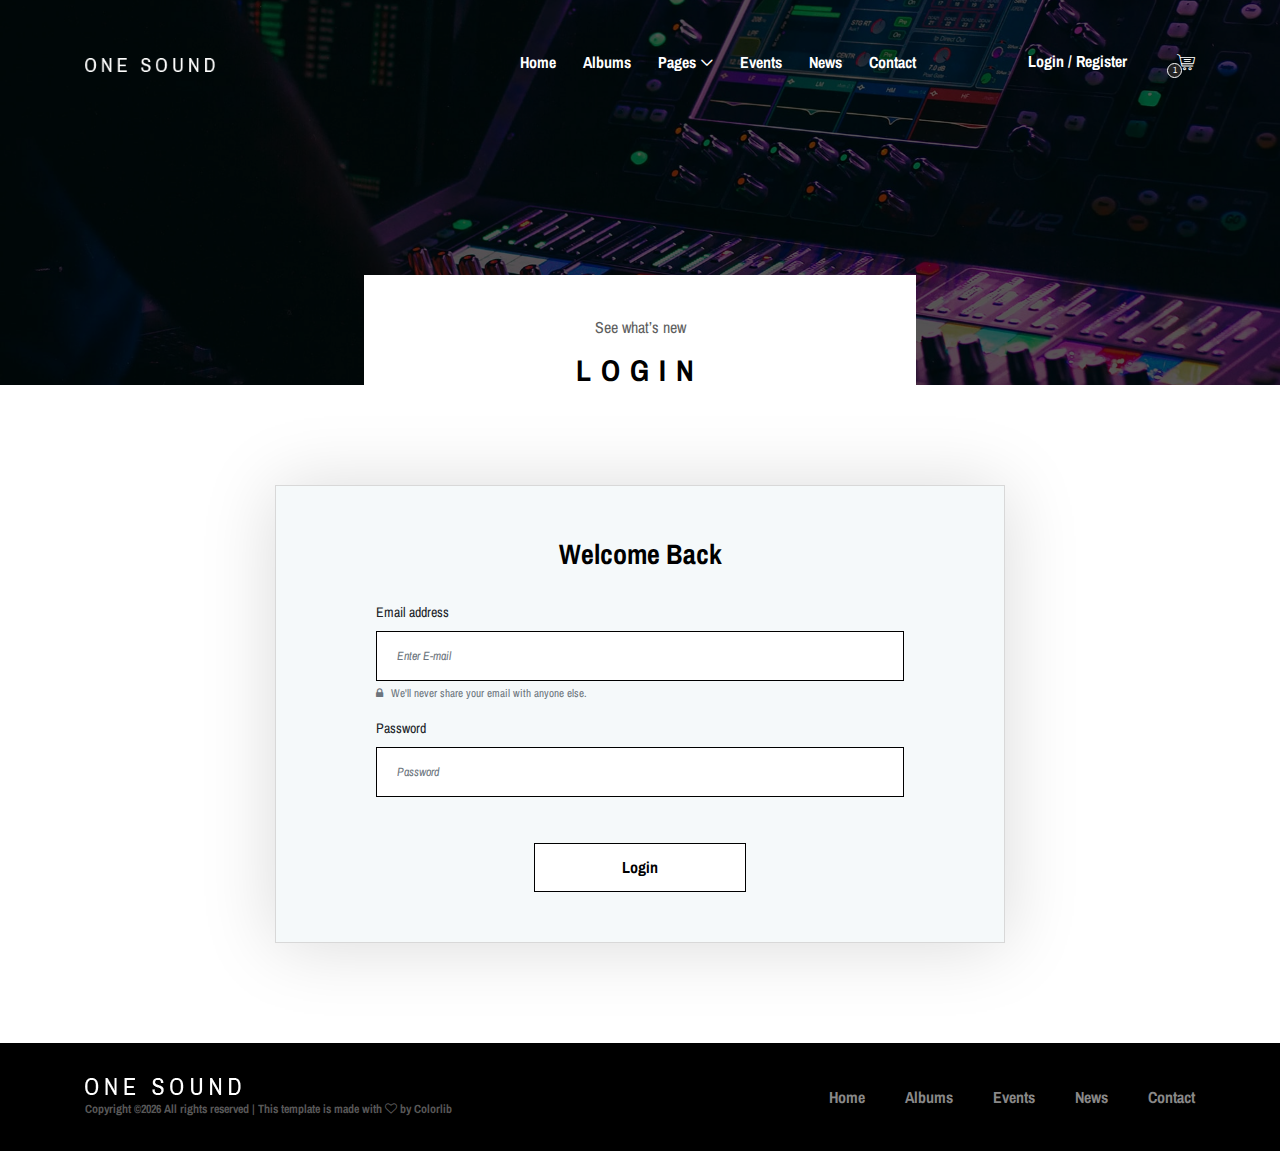
<file: login.html>
<!DOCTYPE html>
<html lang="en">

<head>
    <meta charset="UTF-8">
    <meta name="description" content="">
    <meta http-equiv="X-UA-Compatible" content="IE=edge">
    <meta name="viewport" content="width=device-width, initial-scale=1, shrink-to-fit=no">
    <!-- The above 4 meta tags *must* come first in the head; any other head content must come *after* these tags -->

    <!-- Title -->
    <title>One Music - Modern Music HTML5 Template</title>

    <!-- Favicon -->
    <link rel="icon" href="img/core-img/favicon.ico">

    <!-- Stylesheet -->
    <link rel="stylesheet" href="style.css">

</head>

<body>
    <!-- Preloader -->
    <div class="preloader d-flex align-items-center justify-content-center">
        <div class="lds-ellipsis">
            <div></div>
            <div></div>
            <div></div>
            <div></div>
        </div>
    </div>

    <!-- ##### Header Area Start ##### -->
    <header class="header-area">
        <!-- Navbar Area -->
        <div class="oneMusic-main-menu">
            <div class="classy-nav-container breakpoint-off">
                <div class="container">
                    <!-- Menu -->
                    <nav class="classy-navbar justify-content-between" id="oneMusicNav">

                        <!-- Nav brand -->
                        <a href="index.html" class="nav-brand"><img src="img/core-img/logo.png" alt=""></a>

                        <!-- Navbar Toggler -->
                        <div class="classy-navbar-toggler">
                            <span class="navbarToggler"><span></span><span></span><span></span></span>
                        </div>

                        <!-- Menu -->
                        <div class="classy-menu">

                            <!-- Close Button -->
                            <div class="classycloseIcon">
                                <div class="cross-wrap"><span class="top"></span><span class="bottom"></span></div>
                            </div>

                            <!-- Nav Start -->
                            <div class="classynav">
                                <ul>
                                    <li><a href="index.html">Home</a></li>
                                    <li><a href="albums-store.html">Albums</a></li>
                                    <li><a href="#">Pages</a>
                                        <ul class="dropdown">
                                            <li><a href="index.html">Home</a></li>
                                            <li><a href="albums-store.html">Albums</a></li>
                                            <li><a href="event.html">Events</a></li>
                                            <li><a href="blog.html">News</a></li>
                                            <li><a href="contact.html">Contact</a></li>
                                            <li><a href="elements.html">Elements</a></li>
                                            <li><a href="login.html">Login</a></li>
                                            <li><a href="#">Dropdown</a>
                                                <ul class="dropdown">
                                                    <li><a href="#">Even Dropdown</a></li>
                                                    <li><a href="#">Even Dropdown</a></li>
                                                    <li><a href="#">Even Dropdown</a></li>
                                                    <li><a href="#">Even Dropdown</a>
                                                        <ul class="dropdown">
                                                            <li><a href="#">Deeply Dropdown</a></li>
                                                            <li><a href="#">Deeply Dropdown</a></li>
                                                            <li><a href="#">Deeply Dropdown</a></li>
                                                            <li><a href="#">Deeply Dropdown</a></li>
                                                            <li><a href="#">Deeply Dropdown</a></li>
                                                        </ul>
                                                    </li>
                                                    <li><a href="#">Even Dropdown</a></li>
                                                </ul>
                                            </li>
                                        </ul>
                                    </li>
                                    <li><a href="event.html">Events</a></li>
                                    <li><a href="blog.html">News</a></li>
                                    <li><a href="contact.html">Contact</a></li>
                                </ul>

                                <!-- Login/Register & Cart Button -->
                                <div class="login-register-cart-button d-flex align-items-center">
                                    <!-- Login/Register -->
                                    <div class="login-register-btn mr-50">
                                        <a href="login.html" id="loginBtn">Login / Register</a>
                                    </div>

                                    <!-- Cart Button -->
                                    <div class="cart-btn">
                                        <p><span class="icon-shopping-cart"></span> <span class="quantity">1</span></p>
                                    </div>
                                </div>
                            </div>
                            <!-- Nav End -->

                        </div>
                    </nav>
                </div>
            </div>
        </div>
    </header>
    <!-- ##### Header Area End ##### -->

    <!-- ##### Breadcumb Area Start ##### -->
    <section class="breadcumb-area bg-img bg-overlay" style="background-image: url(img/bg-img/breadcumb3.jpg);">
        <div class="bradcumbContent">
            <p>See what’s new</p>
            <h2>Login</h2>
        </div>
    </section>
    <!-- ##### Breadcumb Area End ##### -->

    <!-- ##### Login Area Start ##### -->
    <section class="login-area section-padding-100">
        <div class="container">
            <div class="row justify-content-center">
                <div class="col-12 col-lg-8">
                    <div class="login-content">
                        <h3>Welcome Back</h3>
                        <!-- Login Form -->
                        <div class="login-form">
                            <form action="#" method="post">
                                <div class="form-group">
                                    <label for="exampleInputEmail1">Email address</label>
                                    <input type="email" class="form-control" id="exampleInputEmail1" aria-describedby="emailHelp" placeholder="Enter E-mail">
                                    <small id="emailHelp" class="form-text text-muted"><i class="fa fa-lock mr-2"></i>We'll never share your email with anyone else.</small>
                                </div>
                                <div class="form-group">
                                    <label for="exampleInputPassword1">Password</label>
                                    <input type="password" class="form-control" id="exampleInputPassword1" placeholder="Password">
                                </div>
                                <button type="submit" class="btn oneMusic-btn mt-30">Login</button>
                            </form>
                        </div>
                    </div>
                </div>
            </div>
        </div>
    </section>
    <!-- ##### Login Area End ##### -->

    <!-- ##### Footer Area Start ##### -->
    <footer class="footer-area">
        <div class="container">
            <div class="row d-flex flex-wrap align-items-center">
                <div class="col-12 col-md-6">
                    <a href="#"><img src="img/core-img/logo.png" alt=""></a>
                    <p class="copywrite-text"><a href="#"><!-- Link back to Colorlib can't be removed. Template is licensed under CC BY 3.0. -->
Copyright &copy;<script>document.write(new Date().getFullYear());</script> All rights reserved | This template is made with <i class="fa fa-heart-o" aria-hidden="true"></i> by <a href="https://colorlib.com" target="_blank">Colorlib</a>
<!-- Link back to Colorlib can't be removed. Template is licensed under CC BY 3.0. --></p>
                </div>

                <div class="col-12 col-md-6">
                    <div class="footer-nav">
                        <ul>
                            <li><a href="#">Home</a></li>
                            <li><a href="#">Albums</a></li>
                            <li><a href="#">Events</a></li>
                            <li><a href="#">News</a></li>
                            <li><a href="#">Contact</a></li>
                        </ul>
                    </div>
                </div>
            </div>
        </div>
    </footer>
    <!-- ##### Footer Area Start ##### -->

    <!-- ##### All Javascript Script ##### -->
    <!-- jQuery-2.2.4 js -->
    <script src="js/jquery/jquery-2.2.4.min.js"></script>
    <!-- Popper js -->
    <script src="js/bootstrap/popper.min.js"></script>
    <!-- Bootstrap js -->
    <script src="js/bootstrap/bootstrap.min.js"></script>
    <!-- All Plugins js -->
    <script src="js/plugins/plugins.js"></script>
    <!-- Active js -->
    <script src="js/active.js"></script>
</body>

</html>
</file>
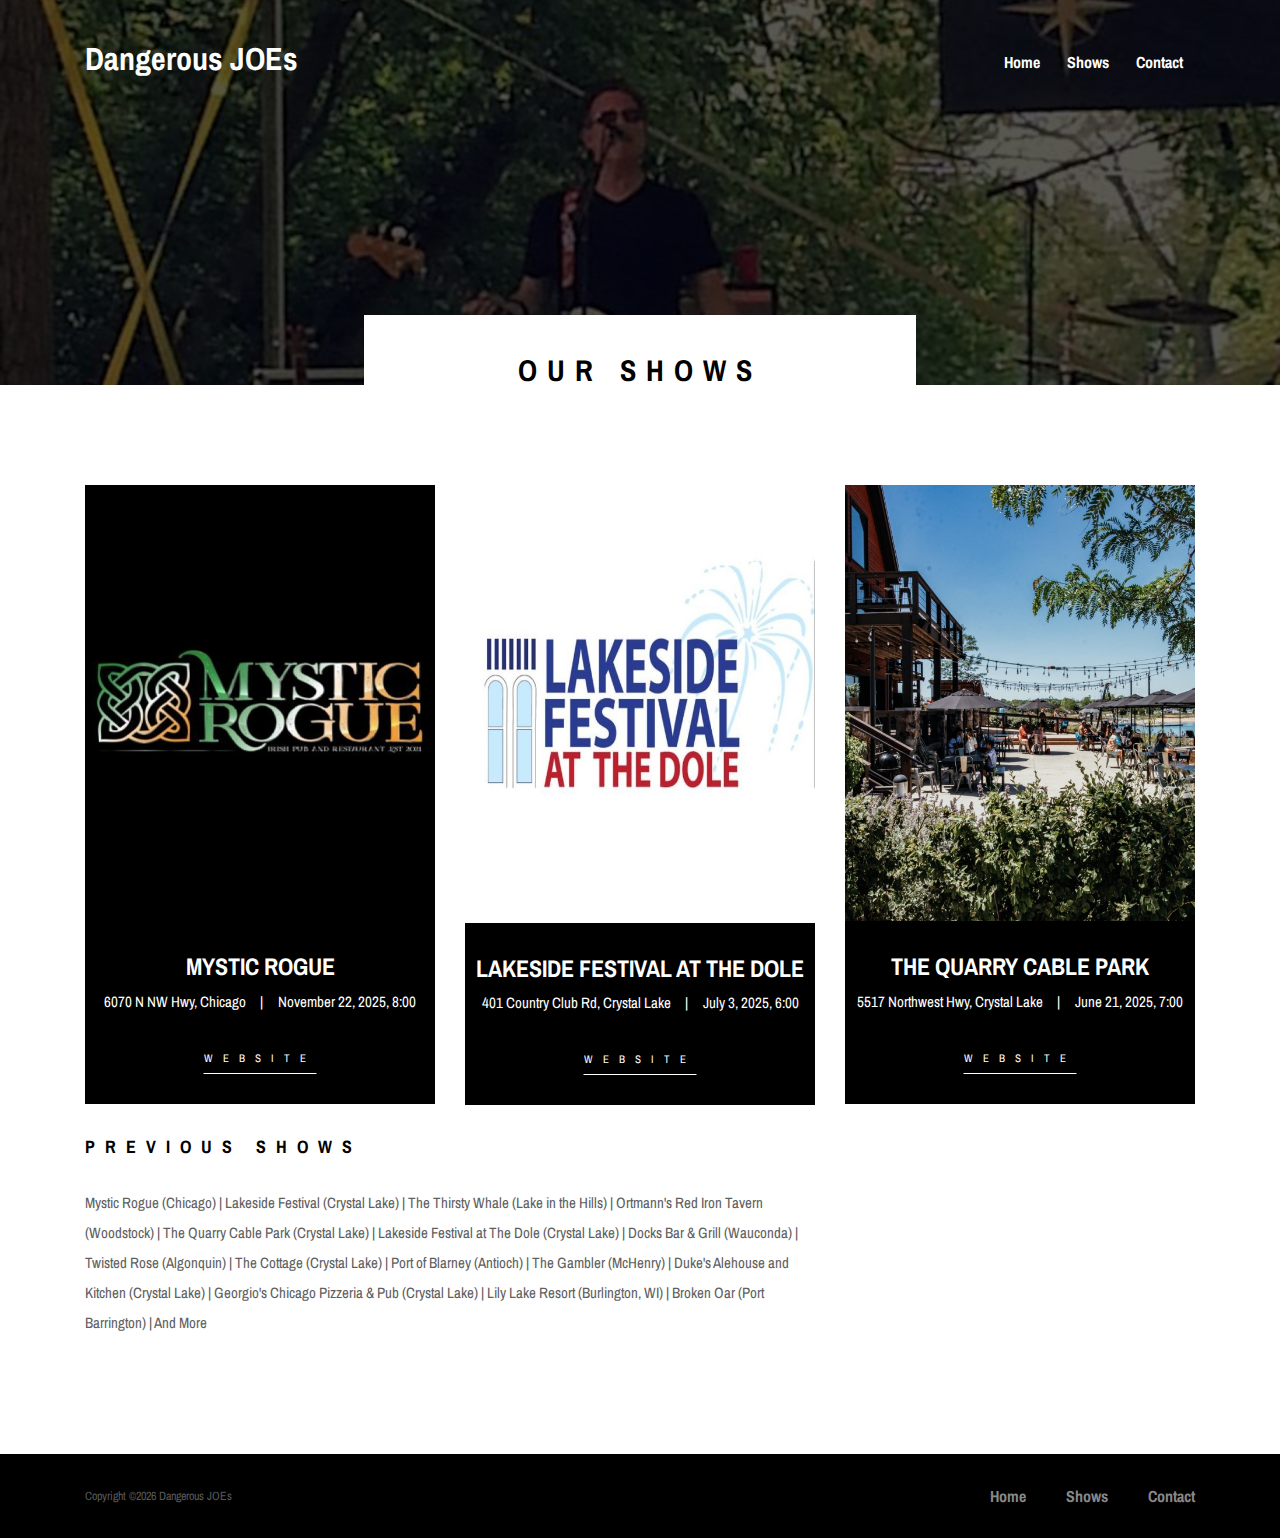
<file: shows.html>
<!DOCTYPE html>
<html lang="en">

<head>
    <meta charset="UTF-8">
    <meta name="description" content="">
    <meta http-equiv="X-UA-Compatible" content="IE=edge">
    <meta name="viewport" content="width=device-width, initial-scale=1, shrink-to-fit=no">
    <!-- The above 4 meta tags *must* come first in the head; any other head content must come *after* these tags -->

    <!-- Title -->
    <title>Dangerous JOEs | Shows</title>

    <!-- Favicon -->
    <link rel="icon" href="img/core-img/favicon.ico">

    <!-- Stylesheet -->
    <link rel="stylesheet" href="style.css">

</head>

<body>
    <!-- Preloader -->
    <div class="preloader d-flex align-items-center justify-content-center">
        <div class="lds-ellipsis">
            <div></div>
            <div></div>
            <div></div>
            <div></div>
        </div>
    </div>

    <!-- ##### Header Area Start ##### -->
    <header class="header-area">
        <!-- Navbar Area -->
        <div class="oneMusic-main-menu">
            <div class="classy-nav-container breakpoint-off">
                <div class="container">
                    <!-- Menu -->
                    <nav class="classy-navbar justify-content-between" id="oneMusicNav">

                        <!-- Nav brand -->
                        <!-- <a href="index.html" class="nav-brand"><img src="img/core-img/logo.png" alt=""></a> -->
                        <h2 class="header-logo">Dangerous JOEs</h2>

                        <!-- Navbar Toggler -->
                        <div class="classy-navbar-toggler">
                            <span class="navbarToggler"><span></span><span></span><span></span></span>
                        </div>

                        <!-- Menu -->
                        <div class="classy-menu">

                            <!-- Close Button -->
                            <div class="classycloseIcon">
                                <div class="cross-wrap"><span class="top"></span><span class="bottom"></span></div>
                            </div>

                            <!-- Nav Start -->
                            <div class="classynav">
                                <ul>
                                    <li><a href="index.html">Home</a></li>
                                    <li><a href="shows.html">Shows</a></li>
                                    <!-- <li><a href="about.html">About</a></li> -->
                                    <li><a href="contact.html">Contact</a></li>
                                </ul>
                            </div>
                            <!-- Nav End -->

                        </div>
                    </nav>
                </div>
            </div>
        </div>
    </header>
    <!-- ##### Header Area End ##### -->

    <!-- ##### Breadcumb Area Start ##### -->
    <section class="breadcumb-area bg-img bg-overlay" style="background-image: url(img/bg-img/header6.jpg);">
        <div class="bradcumbContent">
            <h2>Our Shows</h2>
        </div>
    </section>
    <!-- ##### Breadcumb Area End ##### -->

    <!-- ##### Events Area Start ##### -->
    <section class="events-area section-padding-100">
        <div class="container">
            <div class="row">

                <!-- Single Event Area -->

                <div class="col-12 col-md-6 col-lg-4">
                    <div class="single-event-area mb-30">
                        <div class="event-thumbnail">
                            <img src="img/bg-img/mysticrogue.jpg" alt="">
                        </div>
                        <div class="event-text">
                            <h4>Mystic Rogue</h4>
                            <div class="event-meta-data">
                                <a href="#" class="event-place">6070 N NW Hwy, Chicago</a>
                                <a href="#" class="event-date">November 22, 2025, 8:00</a>
                            </div>
                            <a href="https://mysticrogueirishpub.com/" target="_blank" class="btn see-more-btn">Website</a>
                        </div>
                    </div>
                </div>

                                <div class="col-12 col-md-6 col-lg-4">
                    <div class="single-event-area mb-30">
                        <div class="event-thumbnail">
                            <img src="img/bg-img/lakeside.jpg" alt="">
                        </div>
                        <div class="event-text">
                            <h4>Lakeside Festival at the Dole</h4>
                            <div class="event-meta-data">
                                <a href="#" class="event-place">401 Country Club Rd, Crystal Lake</a>
                                <a href="#" class="event-date">July 3, 2025, 6:00</a>
                            </div>
                            <a href="https://www.thedole.org/home" target="_blank" class="btn see-more-btn">Website</a>
                        </div>
                    </div>
                </div>

                <div class="col-12 col-md-6 col-lg-4">
                    <div class="single-event-area mb-30">
                        <div class="event-thumbnail">
                            <img src="img/bg-img/quarry.jpg" alt="">
                        </div>
                        <div class="event-text">
                            <h4>The Quarry Cable Park</h4>
                            <div class="event-meta-data">
                                <a href="#" class="event-place">5517 Northwest Hwy, Crystal Lake</a>
                                <a href="#" class="event-date">June 21, 2025, 7:00</a>
                            </div>
                            <a href="https://thequarrycablepark.com/" target="_blank" class="btn see-more-btn">Website</a>
                        </div>
                    </div>
                </div>
                
   
                <!-- <div class="col-12 col-md-6 col-lg-4">
                    <div class="single-event-area mb-30">
                        <div class="event-thumbnail">
                            <img src="img/bg-img/mysticrogue.jpg" alt="">
                        </div>
                        <div class="event-text">
                            <h4>Mystic Rogue</h4>
                            <div class="event-meta-data">
                                <a href="#" class="event-place">6070 N Northwest Hwy, Chicago</a>
                                <a href="#" class="event-date">Dec 16, 2023, 8:00</a>
                            </div>
                            <a href="https://www.mysticrogueirishpub.com/" target="_blank" class="btn see-more-btn">Website</a>
                        </div>
                    </div>
                </div>              -->
 
                <div class="container">
                    <div class="row align-items-end">
                        <div class="col-12 col-md-7 col-lg-8">
                            <div>
                                <!-- Section Heading -->
                                <div class="section-heading black text-left mb-30">
                                    <h2>Previous Shows</h2>
                                </div>
                                <p>Mystic Rogue (Chicago) | Lakeside Festival (Crystal Lake) | The Thirsty Whale (Lake in the Hills) | Ortmann's Red Iron Tavern (Woodstock) | The Quarry Cable Park (Crystal Lake) | Lakeside Festival at The Dole (Crystal Lake) | Docks Bar & Grill (Wauconda) | Twisted Rose (Algonquin) | The Cottage (Crystal Lake) | Port of Blarney (Antioch) | The Gambler (McHenry) | Duke's Alehouse and Kitchen (Crystal Lake) | Georgio's Chicago Pizzeria & Pub (Crystal Lake) | Lily Lake Resort (Burlington, WI) | Broken Oar (Port Barrington) | And More </p>
                            </div>
                        </div>
                    </div>
                </div>

                <!-- Single Event Area -->
                <!-- <div class="col-12 col-md-6 col-lg-4">
                    <div class="single-event-area mb-30">
                        <div class="event-thumbnail">
                            <img src="img/bg-img/e2.jpg" alt="">
                        </div>
                        <div class="event-text">
                            <h4>Docks Bar & Grill</h4>
                            <div class="event-meta-data">
                                <a href="#" class="event-place">313 E Liberty St, Wauconda</a>
                                <a href="#" class="event-date">June 1, 2022, 9pm</a>
                            </div>
                            <a href="#" class="btn see-more-btn">Get Directions</a>
                        </div>
                    </div>
                </div> -->

                <!-- Single Event Area -->
                <!-- <div class="col-12 col-md-6 col-lg-4">
                    <div class="single-event-area mb-30">
                        <div class="event-thumbnail">
                            <img src="img/bg-img/e3.jpg" alt="">
                        </div>
                        <div class="event-text">
                            <h4>The Dole Lakeside Festival</h4>
                            <div class="event-meta-data">
                                <a href="#" class="event-place">401 Country Club Rd, Crystal Lake</a>
                                <a href="#" class="event-date">July 1, 2022, 7pm</a>
                            </div>
                            <a href="#" class="btn see-more-btn">More Information</a>
                        </div>
                    </div>
                </div> -->
            </div>

            <!-- Load More Button -->
            <!-- <div class="row">
                <div class="col-12">
                    <div class="load-more-btn text-center mt-70">
                        <a href="#" class="btn oneMusic-btn">Load More <i class="fa fa-angle-double-right"></i></a>
                    </div>
                </div>
            </div> -->
        </div>
    </section>
    <!-- ##### Events Area End ##### -->

    <!-- ##### Contact Area Start ##### -->
    <!-- <section class="contact-area section-padding-100 bg-img bg-overlay bg-fixed has-bg-img" style="background-image: url(img/bg-img/header5.jpg);">
        <div class="container">
            <div class="row">
                <div class="col-12">
                    <div class="section-heading white">
                        <h2>Get In Touch</h2>
                    </div>
                </div>
            </div>

            <div class="row">
                <div class="col-12"> -->
                    <!-- Contact Form Area -->
                    <!-- <div class="contact-form-area">
                        <form action="#" method="post">
                            <div class="row">
                                <div class="col-md-6 col-lg-4">
                                    <div class="form-group">
                                        <input type="text" class="form-control" id="name" placeholder="Name">
                                    </div>
                                </div>
                                <div class="col-md-6 col-lg-4">
                                    <div class="form-group">
                                        <input type="email" class="form-control" id="email" placeholder="E-mail">
                                    </div>
                                </div>
                                <div class="col-lg-4">
                                    <div class="form-group">
                                        <input type="text" class="form-control" id="subject" placeholder="Subject">
                                    </div>
                                </div>
                                <div class="col-12">
                                    <div class="form-group">
                                        <textarea name="message" class="form-control" id="message" cols="30" rows="10" placeholder="Message"></textarea>
                                    </div>
                                </div>
                                <div class="col-12 text-center">
                                    <button class="btn oneMusic-btn mt-30" type="submit">Send <i class="fa fa-angle-double-right"></i></button>
                                </div>
                            </div>
                        </form>
                    </div>
                </div>
            </div>
        </div>
    </section> -->
    <!-- ##### Contact Area End ##### -->

    <!-- ##### Footer Area Start ##### -->
    <footer class="footer-area">
        <div class="container">
            <div class="row d-flex flex-wrap align-items-center">
                <div class="col-12 col-md-6">
                    <!-- <a href="#"><img src="img/core-img/logo.png" alt=""></a> -->
                    <p class="copywrite-text"><!-- Link back to Colorlib can't be removed. Template is licensed under CC BY 3.0. -->
Copyright &copy;<script>document.write(new Date().getFullYear());</script> Dangerous JOEs
<!-- Link back to Colorlib can't be removed. Template is licensed under CC BY 3.0. --></p>
                </div>

                <div class="col-12 col-md-6">
                    <div class="footer-nav">
                        <ul>
                            <li><a href="index.html">Home</a></li>
                            <li><a href="shows.html">Shows</a></li>
                            <!-- <li><a href="about.html">About</a></li> -->
                            <li><a href="contact.html">Contact</a></li>
                        </ul>
                    </div>
                </div>
            </div>
        </div>
    </footer>
    <!-- ##### Footer Area Start ##### -->

    <!-- ##### All Javascript Script ##### -->
    <!-- jQuery-2.2.4 js -->
    <script src="js/jquery/jquery-2.2.4.min.js"></script>
    <!-- Popper js -->
    <script src="js/bootstrap/popper.min.js"></script>
    <!-- Bootstrap js -->
    <script src="js/bootstrap/bootstrap.min.js"></script>
    <!-- All Plugins js -->
    <script src="js/plugins/plugins.js"></script>
    <!-- Active js -->
    <script src="js/active.js"></script>
</body>

</html>
</file>
<file: style.css>
/* [Master Stylesheet - v1.0] */
/* :: 1.0 Import Fonts */
@import url("https://fonts.googleapis.com/css?family=Archivo+Narrow:400,400i,500,500i,600,600i,700,700i");
/* :: 2.0 Import All CSS */
@import url(css/bootstrap.min.css);
@import url(css/classy-nav.css);
@import url(css/owl.carousel.min.css);
@import url(css/animate.css);
@import url(css/magnific-popup.css);
@import url(css/font-awesome.min.css);
@import url(css/audioplayer.css);
@import url(css/one-music-icon.css);
/* :: 3.0 Base CSS */
* {
  margin: 0;
  padding: 0;
}

body {
  font-family: "Archivo Narrow", sans-serif;
  font-size: 14px;
}

h1,
h2,
h3,
h4,
h5,
h6 {
  font-family: "Archivo Narrow", sans-serif;
  color: #000000;
  line-height: 1.3;
  font-weight: 700;
}

.header-logo {
  color: #fff;
}

p {
  font-family: "Archivo Narrow", sans-serif;
  color: #5f5f5f;
  font-size: 15px;
  line-height: 2;
  font-weight: 400;
}

a,
a:hover,
a:focus {
  -webkit-transition-duration: 500ms;
  transition-duration: 500ms;
  text-decoration: none;
  outline: 0 solid transparent;
  color: #000000;
  font-weight: 700;
  font-size: 16px;
  font-family: "Archivo Narrow", sans-serif;
}

ul,
ol {
  margin: 0;
}
ul li,
ol li {
  list-style: none;
}

img {
  height: auto;
  max-width: 100%;
}

/* :: 3.1.0 Spacing */
.mt-15 {
  margin-top: 15px !important;
}

.mt-30 {
  margin-top: 30px !important;
}

.mt-50 {
  margin-top: 50px !important;
}

.mt-70 {
  margin-top: 70px !important;
}

.mt-100 {
  margin-top: 100px !important;
}

.mb-15 {
  margin-bottom: 15px !important;
}

.mb-30 {
  margin-bottom: 30px !important;
}

.mb-50 {
  margin-bottom: 50px !important;
}

.mb-70 {
  margin-bottom: 70px !important;
}

.mb-100 {
  margin-bottom: 100px !important;
}

.ml-15 {
  margin-left: 15px !important;
}

.ml-30 {
  margin-left: 30px !important;
}

.ml-50 {
  margin-left: 50px !important;
}

.mr-15 {
  margin-right: 15px !important;
}

.mr-30 {
  margin-right: 30px !important;
}

.mr-50 {
  margin-right: 50px !important;
}

/* :: 3.2.0 Height */
.height-400 {
  height: 400px !important;
}

.height-500 {
  height: 500px !important;
}

.height-600 {
  height: 600px !important;
}

.height-700 {
  height: 700px !important;
}

.height-800 {
  height: 800px !important;
}

/* :: 3.3.0 Section Padding */
.section-padding-100 {
  padding-top: 100px;
  padding-bottom: 100px;
}

.section-padding-100-0 {
  padding-top: 100px;
  padding-bottom: 0;
}

.section-padding-0-100 {
  padding-top: 0;
  padding-bottom: 100px;
}

.section-padding-100-70 {
  padding-top: 100px;
  padding-bottom: 70px;
}

/* :: 3.4.0 Section Heading */
.section-heading {
  position: relative;
  z-index: 1;
  margin-bottom: 100px;
  text-align: center;
}
.section-heading p {
  color: #5f5f5f;
  font-size: 14px;
  margin-bottom: 5px;
}
.section-heading h2 {
  font-size: 18px;
  text-transform: uppercase;
  letter-spacing: 10px;
  margin-bottom: 0;
}
@media only screen and (max-width: 767px) {
  .section-heading h2 {
    letter-spacing: 5px;
  }
}
.section-heading.white h2 {
  color: #fff;
}
.section-heading.style-2 p {
  font-size: 16px;
}
.section-heading.style-2 h2 {
  font-size: 30px;
}
@media only screen and (max-width: 767px) {
  .section-heading.style-2 h2 {
    font-size: 24px;
  }
}

/* :: 3.5.0 Preloader */
.preloader {
  background-color: #ffffff;
  width: 100%;
  height: 100%;
  position: fixed;
  top: 0;
  left: 0;
  right: 0;
  z-index: 99999;
}
.preloader .lds-ellipsis {
  display: inline-block;
  position: relative;
  width: 64px;
  height: 64px;
}
.preloader .lds-ellipsis div {
  position: absolute;
  top: 27px;
  width: 11px;
  height: 11px;
  border-radius: 50%;
  background: #000000;
  animation-timing-function: cubic-bezier(0, 1, 1, 0);
}
.preloader .lds-ellipsis div:nth-child(1) {
  left: 6px;
  -webkit-animation: lds-ellipsis1 0.6s infinite;
  animation: lds-ellipsis1 0.6s infinite;
}
.preloader .lds-ellipsis div:nth-child(2) {
  left: 6px;
  -webkit-animation: lds-ellipsis2 0.6s infinite;
  animation: lds-ellipsis2 0.6s infinite;
}
.preloader .lds-ellipsis div:nth-child(3) {
  left: 26px;
  -webkit-animation: lds-ellipsis2 0.6s infinite;
  animation: lds-ellipsis2 0.6s infinite;
}
.preloader .lds-ellipsis div:nth-child(4) {
  left: 45px;
  -webkit-animation: lds-ellipsis3 0.6s infinite;
  animation: lds-ellipsis3 0.6s infinite;
}

@-webkit-keyframes lds-ellipsis1 {
  0% {
    -webkit-transform: scale(0);
    transform: scale(0);
  }
  100% {
    -webkit-transform: scale(1);
    transform: scale(1);
  }
}
@keyframes lds-ellipsis1 {
  0% {
    -webkit-transform: scale(0);
    transform: scale(0);
  }
  100% {
    -webkit-transform: scale(1);
    transform: scale(1);
  }
}
@-webkit-keyframes lds-ellipsis3 {
  0% {
    -webkit-transform: scale(1);
    transform: scale(1);
  }
  100% {
    -webkit-transform: scale(0);
    transform: scale(0);
  }
}
@keyframes lds-ellipsis3 {
  0% {
    -webkit-transform: scale(1);
    transform: scale(1);
  }
  100% {
    -webkit-transform: scale(0);
    transform: scale(0);
  }
}
@-webkit-keyframes lds-ellipsis2 {
  0% {
    -webkit-transform: translate(0, 0);
    transform: translate(0, 0);
  }
  100% {
    -webkit-transform: translate(19px, 0);
    transform: translate(19px, 0);
  }
}
@keyframes lds-ellipsis2 {
  0% {
    -webkit-transform: translate(0, 0);
    transform: translate(0, 0);
  }
  100% {
    -webkit-transform: translate(19px, 0);
    transform: translate(19px, 0);
  }
}
/* :: 3.6.0 Miscellaneous */
.bg-img {
  background-position: center center;
  background-size: cover;
  background-repeat: no-repeat;
}

.bg-white {
  background-color: #ffffff !important;
}

.bg-dark {
  background-color: #000000 !important;
}

.bg-transparent {
  background-color: transparent !important;
}

.bg-gray {
  background-color: #f5f9fa;
}

.font-bold {
  font-weight: 700;
}

.font-light {
  font-weight: 300;
}

.bg-overlay {
  position: relative;
  z-index: 2;
  background-position: center center;
  background-size: cover;
}
.bg-overlay::after {
  background-color: rgba(0, 0, 0, 0.65);
  position: absolute;
  z-index: -1;
  top: 0;
  left: 0;
  width: 100%;
  height: 100%;
  content: "";
}

.bg-fixed {
  background-attachment: fixed !important;
}

/* :: 3.7.0 ScrollUp */
#scrollUp {
  background-color: #000000;
  border-radius: 0;
  bottom: 50px;
  box-shadow: 0 2px 6px 0 rgba(0, 0, 0, 0.3);
  color: #ffffff;
  font-size: 24px;
  height: 40px;
  line-height: 40px;
  right: 50px;
  text-align: center;
  width: 40px;
  -webkit-transition-duration: 500ms;
  transition-duration: 500ms;
  box-shadow: 0 1px 5px 2px rgba(0, 0, 0, 0.15);
}
@media only screen and (max-width: 767px) {
  #scrollUp {
    right: 30px;
    bottom: 30px;
  }
}
#scrollUp:hover {
  background-color: #fff;
  color: #232323;
}

/* :: 3.8.0 oneMusic Button */
.oneMusic-btn {
  background-color: #fff;
  -webkit-transition-duration: 500ms;
  transition-duration: 500ms;
  position: relative;
  z-index: 1;
  display: inline-block;
  min-width: 212px;
  height: 49px;
  color: #000;
  border: 1px solid #000;
  border-radius: 0;
  padding: 0 30px;
  font-size: 16px;
  line-height: 47px;
  font-weight: 700;
  text-transform: capitalize;
}
.oneMusic-btn i {
  margin-left: 5px;
}
.oneMusic-btn:hover,
.oneMusic-btn:focus {
  font-size: 16px;
  font-weight: 700;
  background-color: #000000;
  color: #fff;
}
.oneMusic-btn.btn-2 {
  background-color: #000000;
  color: #fff;
}
.oneMusic-btn.btn-2:hover,
.oneMusic-btn.btn-2:focus {
  background-color: #fff;
  color: #232323;
}

/* :: 4.0 Header Area CSS */
.header-area {
  position: absolute;
  z-index: 1000;
  width: 100%;
  top: 20px;
  left: 0;
  z-index: 1000;
}
.header-area .oneMusic-main-menu {
  position: relative;
  width: 100%;
  height: 85px;
  background-color: transparent;
}
@media only screen and (max-width: 767px) {
  .header-area .oneMusic-main-menu {
    height: 70px;
  }
}
.header-area .oneMusic-main-menu .classy-nav-container {
  background-color: transparent;
}
.header-area .oneMusic-main-menu .classy-navbar {
  background-color: transparent;
  height: 85px;
  padding: 0;
}
@media only screen and (max-width: 767px) {
  .header-area .oneMusic-main-menu .classy-navbar {
    height: 70px;
  }
}
.header-area .oneMusic-main-menu .classy-navbar .classynav ul li a {
  font-weight: 700;
  text-transform: capitalize;
  color: #ffffff;
  font-size: 16px;
}
.header-area .oneMusic-main-menu .classy-navbar .classynav ul li a:hover,
.header-area .oneMusic-main-menu .classy-navbar .classynav ul li a:focus {
  color: rgba(255, 255, 255, 0.7);
}
@media only screen and (min-width: 768px) and (max-width: 991px) {
  .header-area .oneMusic-main-menu .classy-navbar .classynav ul li a {
    background-color: #000000;
    border-bottom-color: rgba(255, 255, 255, 0.1);
  }
}
@media only screen and (max-width: 767px) {
  .header-area .oneMusic-main-menu .classy-navbar .classynav ul li a {
    background-color: #000000;
    border-bottom-color: rgba(255, 255, 255, 0.1);
  }
}
.header-area .oneMusic-main-menu .classy-navbar .classynav ul li.megamenu-item > a::after,
.header-area .oneMusic-main-menu .classy-navbar .classynav ul li.has-down > a::after {
  color: #ffffff;
}
.header-area .oneMusic-main-menu .classy-navbar .classynav ul li.megamenu-item ul li > a::after,
.header-area .oneMusic-main-menu .classy-navbar .classynav ul li.has-down ul li > a::after {
  color: #232323;
}
@media only screen and (max-width: 767px) {
  .header-area .oneMusic-main-menu .classy-navbar .classynav ul li.megamenu-item ul li > a::after,
  .header-area .oneMusic-main-menu .classy-navbar .classynav ul li.has-down ul li > a::after {
    color: #ffffff;
  }
}
.header-area .oneMusic-main-menu .classy-navbar .classynav ul li ul li a {
  color: #232323;
}
.header-area .oneMusic-main-menu .classy-navbar .classynav ul li ul li a:hover,
.header-area .oneMusic-main-menu .classy-navbar .classynav ul li ul li a:focus {
  color: #888888;
}
@media only screen and (min-width: 992px) and (max-width: 1199px) {
  .header-area .oneMusic-main-menu .classy-navbar .classynav ul li ul li a {
    padding: 0 15px;
  }
}
@media only screen and (min-width: 768px) and (max-width: 991px) {
  .header-area .oneMusic-main-menu .classy-navbar .classynav ul li ul li a {
    color: #ffffff;
    padding: 0 30px;
    border-bottom-color: rgba(255, 255, 255, 0.1);
  }
}
@media only screen and (max-width: 767px) {
  .header-area .oneMusic-main-menu .classy-navbar .classynav ul li ul li a {
    color: #ffffff;
    padding: 0 30px;
    border-bottom-color: rgba(255, 255, 255, 0.1) !important;
  }
}
.header-area .oneMusic-main-menu .classy-navbar .classynav ul li .dropdown li .dropdown li .dropdown li a {
  border-bottom: 1px solid rgba(242, 244, 248, 0.7);
}
@media only screen and (min-width: 768px) and (max-width: 991px) {
  .header-area .oneMusic-main-menu .classy-navbar .classynav ul li .dropdown li .dropdown li .dropdown li a {
    border-bottom-color: rgba(255, 255, 255, 0.1) !important;
  }
}
@media only screen and (max-width: 767px) {
  .header-area .oneMusic-main-menu .classy-navbar .classynav ul li .dropdown li .dropdown li .dropdown li a {
    border-bottom-color: rgba(255, 255, 255, 0.1) !important;
  }
}
.header-area .oneMusic-main-menu .login-register-cart-button {
  position: relative;
  z-index: 1;
  margin-left: 100px;
}
@media only screen and (min-width: 768px) and (max-width: 991px) {
  .header-area .oneMusic-main-menu .login-register-cart-button {
    margin-left: 12px;
    margin-top: 15px;
  }
}
@media only screen and (max-width: 767px) {
  .header-area .oneMusic-main-menu .login-register-cart-button {
    margin-left: 12px;
    margin-top: 15px;
  }
}
.header-area .oneMusic-main-menu .login-register-cart-button .login-register-btn {
  position: relative;
  z-index: 10;
}
.header-area .oneMusic-main-menu .login-register-cart-button .login-register-btn a {
  -webkit-transition-duration: 500ms;
  transition-duration: 500ms;
  margin-bottom: 0;
  color: #fff;
  font-weight: 700;
  font-size: 16px;
  cursor: pointer;
  line-height: 1;
}
.header-area .oneMusic-main-menu .login-register-cart-button .login-register-btn a:hover,
.header-area .oneMusic-main-menu .login-register-cart-button .login-register-btn a:focus {
  color: rgba(255, 255, 255, 0.7);
}
.header-area .oneMusic-main-menu .login-register-cart-button .cart-btn {
  position: relative;
  z-index: 10;
}
.header-area .oneMusic-main-menu .login-register-cart-button .cart-btn p {
  -webkit-transition-duration: 500ms;
  transition-duration: 500ms;
  margin-bottom: 0;
  color: #fff;
  font-size: 18px;
  cursor: pointer;
  line-height: 1;
}
.header-area .oneMusic-main-menu .login-register-cart-button .cart-btn p:hover,
.header-area .oneMusic-main-menu .login-register-cart-button .cart-btn p:focus {
  color: rgba(255, 255, 255, 0.7);
}
.header-area .oneMusic-main-menu .login-register-cart-button .cart-btn p .quantity {
  width: 15px;
  height: 15px;
  border: 1px solid #fff;
  background-color: #232323;
  color: #fff;
  display: block;
  position: absolute;
  bottom: -5px;
  left: -10px;
  z-index: 10;
  font-size: 9px;
  font-weight: 400;
  border-radius: 50%;
  line-height: 13px;
  text-align: center;
}
.header-area .is-sticky .oneMusic-main-menu {
  position: fixed;
  width: 100%;
  height: 85px;
  top: 0;
  left: 0;
  z-index: 9999;
  background-color: #000000;
  box-shadow: 0 5px 50px 15px rgba(0, 0, 0, 0.2);
}
@media only screen and (max-width: 767px) {
  .header-area .is-sticky .oneMusic-main-menu {
    height: 70px;
  }
}

.classy-navbar .nav-brand {
  max-width: 130px;
}

@media only screen and (min-width: 768px) and (max-width: 991px) {
  .breakpoint-on .classy-navbar .classy-menu {
    background-color: #000000;
  }
}
@media only screen and (max-width: 767px) {
  .breakpoint-on .classy-navbar .classy-menu {
    background-color: #000000;
  }
}

@media only screen and (min-width: 768px) and (max-width: 991px) {
  .classynav ul li .megamenu .single-mega.cn-col-4 {
    padding: 0;
  }
}
@media only screen and (max-width: 767px) {
  .classynav ul li .megamenu .single-mega.cn-col-4 {
    padding: 0;
  }
}

.classycloseIcon .cross-wrap span {
  background: #ffffff;
}

/* :: 5.0 Hero Slides Area */
.hero-area,
.hero-slides {
  position: relative;
  z-index: 1;
}

.single-hero-slide {
  width: 100%;
  height: 950px;
  position: relative;
  z-index: 1;
  padding: 0 30px;
  overflow: hidden;
}
@media only screen and (min-width: 992px) and (max-width: 1199px) {
  .single-hero-slide {
    height: 700px;
  }
}
@media only screen and (min-width: 768px) and (max-width: 991px) {
  .single-hero-slide {
    height: 650px;
  }
}
@media only screen and (max-width: 767px) {
  .single-hero-slide {
    height: 500px;
  }
}
.single-hero-slide::after {
  position: absolute;
  width: 100%;
  height: 100%;
  z-index: -5;
  top: 0;
  left: 0;
  background-color: rgba(0, 0, 0, 0.35);
  content: "";
}
.single-hero-slide .slide-img {
  position: absolute;
  width: 100%;
  height: 100%;
  z-index: -10;
  left: 0;
  right: 0;
  top: 0;
  bottom: 0;
}
.single-hero-slide .hero-slides-content {
  display: inline-block;
  width: 100%;
}
.single-hero-slide .hero-slides-content h6 {
  font-size: 18px;
  color: #fff;
  letter-spacing: 20px;
  text-transform: uppercase;
  margin-bottom: 20px;
  display: block;
}
@media only screen and (max-width: 767px) {
  .single-hero-slide .hero-slides-content h6 {
    letter-spacing: 5px;
  }
}
.single-hero-slide .hero-slides-content h2 {
  position: relative;
  z-index: 1;
  font-size: 60px;
  color: #ffffff;
  margin-bottom: 0;
  font-weight: 400;
  display: block;
  text-transform: capitalize;
  letter-spacing: 30px;
  overflow: hidden;
}
.single-hero-slide .hero-slides-content h2 span {
  position: absolute;
  top: 0;
  width: 100%;
  height: 100%;
  left: 0;
  color: rgba(255, 255, 255, 0.15);
  -webkit-animation: textsonar 6s linear infinite;
  animation: textsonar 6s linear infinite;
}
@media only screen and (min-width: 768px) and (max-width: 991px) {
  .single-hero-slide .hero-slides-content h2 {
    letter-spacing: 15px;
    font-size: 42px;
  }
}
@media only screen and (max-width: 767px) {
  .single-hero-slide .hero-slides-content h2 {
    letter-spacing: 5px;
    font-size: 30px;
  }
}
.single-hero-slide .hero-slides-content .btn {
  border: 1px solid #fff;
  background-color: transparent;
  color: #fff;
}
.single-hero-slide .hero-slides-content .btn:hover,
.single-hero-slide .hero-slides-content .btn:focus {
  background-color: #fff;
  color: #000000;
}

@-webkit-keyframes textsonar {
  0% {
    -webkit-transform: scaleX(1);
    transform: scaleX(1);
  }
  50% {
    -webkit-transform: scaleX(1.15);
    transform: scaleX(1.15);
  }
  100% {
    -webkit-transform: scaleX(1);
    transform: scaleX(1);
  }
}
@keyframes textsonar {
  0% {
    -webkit-transform: scaleX(1);
    transform: scaleX(1);
  }
  50% {
    -webkit-transform: scaleX(1.15);
    transform: scaleX(1.15);
  }
  100% {
    -webkit-transform: scaleX(1);
    transform: scaleX(1);
  }
}
.single-hero-slide .slide-img {
  -webkit-animation: slide 12s linear infinite;
  animation: slide 12s linear infinite;
}

@-webkit-keyframes slide {
  0% {
    -webkit-transform: scale(1);
    transform: scale(1);
  }
  50% {
    -webkit-transform: scale(1.2);
    transform: scale(1.2);
  }
  100% {
    -webkit-transform: scale(1);
    transform: scale(1);
  }
}
@keyframes slide {
  0% {
    -webkit-transform: scale(1);
    transform: scale(1);
  }
  50% {
    -webkit-transform: scale(1.2);
    transform: scale(1.2);
  }
  100% {
    -webkit-transform: scale(1);
    transform: scale(1);
  }
}
/* :: 6.0 Buy Now Area CSS */
.oneMusic-buy-now-area.has-fluid {
  padding-left: 4%;
  padding-right: 4%;
  position: relative;
  z-index: 1;
}

/* :: 7.0 Events Area CSS */
.single-event-area {
  position: relative;
  z-index: 1;
  -webkit-transition-duration: 500ms;
  transition-duration: 500ms;
}
.single-event-area img {
  width: 100%;
}
.single-event-area .event-text {
  text-align: center;
  position: relative;
  z-index: 1;
  padding: 30px 1px;
  background-color: #000;
  -webkit-transition-duration: 500ms;
  transition-duration: 500ms;
}
.single-event-area .event-text h4 {
  color: #fff;
  text-transform: uppercase;
  -webkit-transition-duration: 500ms;
  transition-duration: 500ms;
}
.single-event-area .event-text .event-meta-data {
  position: relative;
  margin-bottom: 30px;
}
.single-event-area .event-text .event-meta-data a {
  -webkit-transition-duration: 500ms;
  transition-duration: 500ms;
  position: relative;
  z-index: 1;
  color: #fff;
  font-size: 15px;
  font-weight: 400;
  display: inline-block;
  padding-right: 29px;
}
.single-event-area .event-text .event-meta-data a:first-child::after {
  position: absolute;
  content: "|";
  top: 0;
  right: 12px;
  z-index: 1;
}
.single-event-area .event-text .event-meta-data a:last-child {
  padding-right: 0;
}
.single-event-area .event-text .see-more-btn {
  font-size: 11px;
  color: #fff;
  text-transform: uppercase;
  letter-spacing: 10px;
  border-bottom: 1px solid #fff;
  padding-left: 0;
  padding-right: 0;
  border-radius: 0;
}
.single-event-area .event-text .see-more-btn:hover,
.single-event-area .event-text .see-more-btn:focus {
  font-weight: 400;
}
.single-event-area:hover,
.single-event-area:focus {
  box-shadow: 0 5px 80px 0 rgba(0, 0, 0, 0.2);
}
.single-event-area:hover .event-text,
.single-event-area:focus .event-text {
  background-color: #f5f9fa;
}
.single-event-area:hover .event-text h4,
.single-event-area:hover .event-text .event-meta-data a,
.single-event-area:focus .event-text h4,
.single-event-area:focus .event-text .event-meta-data a {
  color: #000000;
}
.single-event-area:hover .event-text .see-more-btn,
.single-event-area:focus .event-text .see-more-btn {
  border-bottom-color: #000000;
  color: #000000;
}

/* :: 8.0 Newsletter Area CSS */
.newsletter-area {
  position: relative;
  z-index: 1;
  border: 1px solid #000000;
  padding: 45px;
}
.newsletter-area .newsletter-form {
  position: relative;
  z-index: 1;
}
.newsletter-area .newsletter-form input {
  width: 100%;
  height: 40px;
  font-size: 14px;
  color: #b3b3b3;
  font-style: italic;
  border: none;
  border-bottom: 1px solid #d6d6d6;
  margin-bottom: 30px;
  display: block;
}

.testimonials-area {
  position: relative;
  z-index: 1;
  padding: 45px;
}
.testimonials-area .testimonials-slide {
  position: relative;
  z-index: 1;
}
.testimonials-area .testimonials-slide .single-slide p {
  font-size: 15px;
  color: #fff;
  font-style: italic;
}
.testimonials-area .testimonials-slide .single-slide .testimonial-info {
  margin-top: 30px;
  display: block;
}
.testimonials-area .testimonials-slide .single-slide .testimonial-info .testimonial-thumb {
  width: 44px;
  height: 44px;
  border-radius: 50%;
  margin-right: 15px;
}
.testimonials-area .testimonials-slide .single-slide .testimonial-info .testimonial-thumb img {
  border-radius: 50%;
}
.testimonials-area .testimonials-slide .single-slide .testimonial-info p {
  font-style: normal;
  font-size: 15px;
  color: #fff;
  margin-bottom: 0;
}

/* :: 9.0 Album Catagory Area CSS */
.featured-artist-area {
  position: relative;
  z-index: 1;
}

.featured-artist-content {
  position: relative;
  z-index: 1;
}
@media only screen and (max-width: 767px) {
  .featured-artist-content {
    margin-top: 50px;
  }
}
.featured-artist-content p {
  color: #fff;
}

.browse-by-catagories {
  position: relative;
  z-index: 1;
}
.browse-by-catagories a {
  display: inline-block;
  background-color: #f4f4f4;
  border: 2px solid transparent;
  padding: 6px 9px;
  font-size: 15px;
  margin-right: 5px;
}
@media only screen and (min-width: 992px) and (max-width: 1199px) {
  .browse-by-catagories a {
    padding: 4px 7px;
    font-size: 14px;
    margin-right: 4px;
  }
}
@media only screen and (min-width: 768px) and (max-width: 991px) {
  .browse-by-catagories a {
    padding: 4px 7px;
    font-size: 14px;
    margin-right: 5px;
    margin-bottom: 5px;
  }
}
@media only screen and (max-width: 767px) {
  .browse-by-catagories a {
    padding: 2px 5px;
    font-size: 13px;
    margin-right: 5px;
    margin-bottom: 5px;
  }
}
.browse-by-catagories a:hover,
.browse-by-catagories a:focus,
.browse-by-catagories a.active {
  border: 2px solid #000000;
}
.browse-by-catagories a:first-child {
  border-color: transparent;
  background-color: transparent;
}

.single-album {
  position: relative;
  z-index: 1;
  -webkit-transition-duration: 500ms;
  transition-duration: 500ms;
  margin-bottom: 30px;
}
.single-album img {
  width: 100%;
}
.single-album .album-info {
  position: relative;
  z-index: 1;
  text-align: center;
  padding-top: 15px;
  padding-bottom: 15px;
}
.single-album .album-info h5 {
  font-size: 18px;
  margin-bottom: 0;
  text-transform: uppercase;
}
.single-album .album-info p {
  margin-bottom: 0;
}
.single-album:hover,
.single-album:focus {
  box-shadow: 0 5px 70px 0 rgba(0, 0, 0, 0.15);
}

.single-album-area {
  position: relative;
  z-index: 1;
  -webkit-transition-duration: 500ms;
  transition-duration: 500ms;
  margin-bottom: 30px;
}
.single-album-area .album-thumb {
  position: relative;
  z-index: 1;
}
.single-album-area .album-thumb .album-price p {
  position: absolute;
  top: 15px;
  left: 15px;
  background-color: #fff;
  margin-bottom: 0;
  line-height: 1;
  padding: 5px 15px;
  border-radius: 15px;
  z-index: 20;
}
.single-album-area .album-thumb .play-icon a {
  color: #fff;
  font-size: 50px;
  position: absolute;
  top: 50%;
  left: 50%;
  line-height: 1;
  -webkit-transform: translate(-50%, -50%);
  transform: translate(-50%, -50%);
}
.single-album-area img {
  width: 100%;
}
.single-album-area .album-info {
  display: block;
  position: relative;
  z-index: 1;
  padding-top: 15px;
  padding-bottom: 15px;
}
.single-album-area .album-info h5 {
  font-size: 18px;
  margin-bottom: 0;
  text-transform: uppercase;
}
.single-album-area .album-info p {
  margin-bottom: 0;
}

.albums-slideshow {
  position: relative;
  z-index: 1;
}
.albums-slideshow .single-album {
  -webkit-transition-duration: 500ms;
  transition-duration: 500ms;
  margin-bottom: 0;
  border: 1px solid transparent;
}
.albums-slideshow .single-album:hover,
.albums-slideshow .single-album:focus {
  border: 1px solid #000000;
  box-shadow: none;
  background-color: #f5f9fa;
}
.albums-slideshow .owl-prev,
.albums-slideshow .owl-next {
  -webkit-transition-duration: 500ms;
  transition-duration: 500ms;
  background-color: #fff;
  position: absolute;
  width: 50px;
  height: 50px;
  border: 1px solid #000000;
  top: 50%;
  left: -25px;
  margin-top: -50px;
  z-index: 50;
  text-align: center;
  line-height: 48px;
  opacity: 0;
  visibility: hidden;
}
@media only screen and (max-width: 767px) {
  .albums-slideshow .owl-prev,
  .albums-slideshow .owl-next {
    left: 0;
  }
}
.albums-slideshow .owl-prev:hover,
.albums-slideshow .owl-prev:focus,
.albums-slideshow .owl-next:hover,
.albums-slideshow .owl-next:focus {
  background-color: #000000;
  color: #fff;
}
.albums-slideshow .owl-next {
  left: auto;
  right: -25px;
}
@media only screen and (max-width: 767px) {
  .albums-slideshow .owl-next {
    right: 0;
  }
}
.albums-slideshow:hover .owl-prev,
.albums-slideshow:hover .owl-next {
  opacity: 1;
  visibility: visible;
}

/* :: 10.0 Songs Area CSS */
.single-song-area {
  position: relative;
  z-index: 1;
}
.single-song-area .song-thumbnail {
  position: relative;
  z-index: 1;
  -webkit-box-flex: 0;
  -ms-flex: 0 0 135px;
  flex: 0 0 135px;
  max-width: 135px;
  width: 135px;
  margin-right: 50px;
}
.single-song-area .song-thumbnail img {
  width: 100%;
}
@media only screen and (max-width: 767px) {
  .single-song-area .song-thumbnail {
    margin-right: 0;
    -webkit-box-flex: 0;
    -ms-flex: 0 0 100%;
    flex: 0 0 100%;
    max-width: 100%;
    width: 100%;
  }
}
.single-song-area .song-play-area {
  position: relative;
  z-index: 1;
  -webkit-box-flex: 0;
  -ms-flex: 0 0 calc(100% - 185px);
  flex: 0 0 calc(100% - 185px);
  max-width: calc(100% - 185px);
  width: calc(100% - 185px);
  background-color: #262626;
  padding: 15px 30px 20px;
}
@media only screen and (max-width: 767px) {
  .single-song-area .song-play-area {
    -webkit-box-flex: 0;
    -ms-flex: 0 0 100%;
    flex: 0 0 100%;
    max-width: 100%;
    width: 100%;
  }
}
.single-song-area .song-play-area .song-name p {
  color: #b8b8b8;
  margin-bottom: 5px;
}
.single-song-area .song-play-area .audioplayer {
  margin: 0;
  padding: 0;
  width: 100%;
  height: auto;
  align-items: center;
  border: none;
  border-radius: 0;
  background: transparent;
}
.single-song-area .song-play-area .audioplayer-playing .audioplayer-playpause,
.single-song-area .song-play-area .audioplayer:not(.audioplayer-playing) .audioplayer-playpause:hover,
.single-song-area .song-play-area .audioplayer:not(.audioplayer-playing) .audioplayer-playpause {
  background: #fff;
}
.single-song-area .song-play-area .audioplayer-time {
  font-size: 14px;
  color: #fff;
}

.song-play-area {
  position: relative;
  z-index: 1;
  width: 100%;
  background-color: #262626;
  padding: 15px 30px 20px;
  border: 1px solid #363636;
}
.song-play-area .song-name p {
  color: #b8b8b8;
  margin-bottom: 5px;
}
.song-play-area .audioplayer {
  margin: 0;
  padding: 0;
  width: 100%;
  height: auto;
  align-items: center;
  border: none;
  border-radius: 0;
  background: transparent;
}
.song-play-area .audioplayer-playing .audioplayer-playpause,
.song-play-area .audioplayer:not(.audioplayer-playing) .audioplayer-playpause:hover,
.song-play-area .audioplayer:not(.audioplayer-playing) .audioplayer-playpause {
  background: #fff;
}
.song-play-area .audioplayer-time {
  font-size: 14px;
  color: #fff;
}

/* :: 11.0 Miscellaneous Area CSS */
.weeks-top-area {
  position: relative;
  z-index: 1;
  padding: 45px 30px;
  -webkit-transition-duration: 500ms;
  transition-duration: 500ms;
  border: 1px solid transparent;
}
.weeks-top-area .single-top-item {
  position: relative;
  z-index: 1;
  margin-bottom: 21px;
}
.weeks-top-area .single-top-item:last-child {
  margin-bottom: 0;
}
.weeks-top-area .single-top-item .thumbnail {
  -webkit-box-flex: 0;
  -ms-flex: 0 0 73px;
  flex: 0 0 73px;
  max-width: 73px;
  width: 73px;
  margin-right: 20px;
}
.weeks-top-area .single-top-item .content- h6 {
  text-transform: uppercase;
  margin-bottom: 0;
}
.weeks-top-area .single-top-item .content- p {
  font-size: 14px;
  margin-bottom: 0;
}
.weeks-top-area:hover,
.weeks-top-area:focus {
  background-color: #f5f9fa;
  border-color: #d8d8d8;
}

.popular-artists-area {
  position: relative;
  z-index: 1;
  padding: 45px 30px;
  -webkit-transition-duration: 500ms;
  transition-duration: 500ms;
  border: 1px solid #d8d8d8;
  background-color: #f5f9fa;
}
.popular-artists-area .single-artists {
  position: relative;
  z-index: 1;
  margin-bottom: 17px;
}
.popular-artists-area .single-artists:last-child {
  margin-bottom: 0;
}
.popular-artists-area .single-artists .thumbnail {
  -webkit-box-flex: 0;
  -ms-flex: 0 0 63px;
  flex: 0 0 63px;
  max-width: 63px;
  width: 63px;
  margin-right: 20px;
  border-radius: 50%;
}
.popular-artists-area .single-artists .thumbnail img {
  border-radius: 50%;
}
.popular-artists-area .single-artists .content- p {
  font-size: 16px;
  margin-bottom: 0;
}

.new-hits-area {
  position: relative;
  z-index: 1;
  padding: 45px 30px;
  -webkit-transition-duration: 500ms;
  transition-duration: 500ms;
  border: 1px solid #d8d8d8;
  background-color: #f5f9fa;
}
.new-hits-area .single-new-item {
  position: relative;
  z-index: 1;
  border-bottom: 1px solid #d8d8d8;
  margin-bottom: 10px;
  padding-bottom: 10px;
}
.new-hits-area .single-new-item:last-child {
  margin-bottom: 0;
  border-bottom: none;
  padding-bottom: 0;
}
.new-hits-area .single-new-item .thumbnail {
  -webkit-box-flex: 0;
  -ms-flex: 0 0 73px;
  flex: 0 0 73px;
  max-width: 73px;
  width: 73px;
  margin-right: 20px;
}
.new-hits-area .single-new-item .content- h6 {
  text-transform: uppercase;
  margin-bottom: 0;
}
.new-hits-area .single-new-item .content- p {
  font-size: 14px;
  margin-bottom: 0;
}
.new-hits-area .single-new-item .audioplayer {
  margin: 0;
  padding: 0;
  width: auto;
  height: auto;
  border: none;
  border-radius: 0;
  background: transparent;
}
.new-hits-area .single-new-item .audioplayer-playing .audioplayer-playpause,
.new-hits-area .single-new-item .audioplayer:not(.audioplayer-playing) .audioplayer-playpause:hover,
.new-hits-area .single-new-item .audioplayer:not(.audioplayer-playing) .audioplayer-playpause {
  background: #d6d6d6;
}
.new-hits-area .single-new-item .audioplayer:not(.audioplayer-playing) .audioplayer-playpause a {
  border-left: 12px solid #fff;
}
.new-hits-area .single-new-item .audioplayer-time,
.new-hits-area .single-new-item .audioplayer-volume,
.new-hits-area .single-new-item .audioplayer-bar {
  display: none;
}

/* :: 12.0 Login Area CSS */
.login-content {
  -webkit-transition-duration: 500ms;
  transition-duration: 500ms;
  position: relative;
  z-index: 1;
  background-color: #f5f9fa;
  border: 1px solid #d8d8d8;
  padding: 50px 100px;
  box-shadow: 0 2px 70px 0 rgba(0, 0, 0, 0.15);
  text-align: center;
}
@media only screen and (max-width: 767px) {
  .login-content {
    padding: 50px 30px;
  }
}
.login-content h3 {
  margin-bottom: 30px;
}
.login-content .form-group {
  text-align: left;
}
.login-content .form-control {
  width: 100%;
  height: 50px;
  border: 1px solid #000000;
  font-size: 12px;
  font-style: italic;
  padding: 0 20px;
  border-radius: 0;
}
.login-content .form-control:focus {
  box-shadow: none;
}

/* :: 13.0 Services Area CSS */
.single-service-area .icon {
  -webkit-box-flex: 0;
  -ms-flex: 0 0 78px;
  flex: 0 0 78px;
  max-width: 78px;
  width: 78px;
  position: relative;
  z-index: 1;
  width: 78px;
  height: 78px;
  border: 1px solid #000000;
  text-align: center;
}
.single-service-area .icon span {
  line-height: 76px;
  font-size: 40px;
}
.single-service-area .text {
  position: relative;
  z-index: 1;
  -webkit-box-flex: 0;
  -ms-flex: 0 0 calc(100% - 78px);
  flex: 0 0 calc(100% - 78px);
  max-width: calc(100% - 78px);
  width: calc(100% - 78px);
  padding-left: 30px;
}

/* :: 14.0 Footer Area CSS */
.footer-area {
  position: relative;
  z-index: 1;
  background-color: #000000;
  padding: 30px 0;
}
@media only screen and (max-width: 767px) {
  .footer-area {
    text-align: center;
  }
}
.footer-area .copywrite-text {
  font-size: 12px;
  margin-bottom: 0;
  color: rgba(166, 165, 165, 0.54);
}
.footer-area .copywrite-text a {
  color: rgba(166, 165, 165, 0.54);
  font-size: 12px;
}
.footer-area .copywrite-text a:hover,
.footer-area .copywrite-text a:focus {
  color: #fff;
}
.footer-area .footer-nav ul {
  display: -webkit-box;
  display: -ms-flexbox;
  display: flex;
  -webkit-box-align: center;
  -ms-flex-align: center;
  -ms-grid-row-align: center;
  align-items: center;
  -webkit-box-pack: end;
  -ms-flex-pack: end;
  justify-content: flex-end;
}
@media only screen and (max-width: 767px) {
  .footer-area .footer-nav ul {
    -webkit-box-pack: center;
    -ms-flex-pack: center;
    justify-content: center;
    margin-top: 30px;
  }
}
.footer-area .footer-nav li a {
  color: #898888;
  font-size: 16px;
  padding: 0 20px;
}
@media only screen and (min-width: 768px) and (max-width: 991px) {
  .footer-area .footer-nav li a {
    padding: 0 10px;
    font-size: 14px;
  }
}
@media only screen and (max-width: 767px) {
  .footer-area .footer-nav li a {
    padding: 0 10px;
    font-size: 14px;
  }
}
.footer-area .footer-nav li a:hover,
.footer-area .footer-nav li a:focus {
  color: #fff;
}
.footer-area .footer-nav li:last-child a {
  padding-right: 0;
}

/* :: 15.0 Breadcumb Area CSS */
.breadcumb-area {
  position: relative;
  z-index: 10;
  width: 100%;
  height: 385px;
}
@media only screen and (max-width: 767px) {
  .breadcumb-area {
    height: 270px;
  }
}
.breadcumb-area .bradcumbContent {
  position: absolute;
  background-color: #fff;
  width: 552px;
  bottom: 0;
  left: 50%;
  z-index: 100;
  text-align: center;
  padding-top: 40px;
  -webkit-transform: translateX(-50%);
  transform: translateX(-50%);
}
@media only screen and (max-width: 767px) {
  .breadcumb-area .bradcumbContent {
    width: calc(100% - 60px);
    padding-top: 30px;
  }
}
.breadcumb-area .bradcumbContent p {
  line-height: 1.5;
  font-size: 16px;
  color: #5f5f5f;
}
.breadcumb-area .bradcumbContent h2 {
  font-size: 30px;
  letter-spacing: 10px;
  text-transform: uppercase;
  line-height: 1;
  margin-bottom: 0;
}
@media only screen and (max-width: 767px) {
  .breadcumb-area .bradcumbContent h2 {
    font-size: 18px;
    letter-spacing: 5px;
  }
}

/* :: 16.0 Blog Area CSS */
.single-blog-post {
  position: relative;
  z-index: 1;
}
.single-blog-post .blog-post-thumb {
  position: relative;
  z-index: 1;
}
.single-blog-post .blog-post-thumb .post-date {
  width: 76px;
  height: 106px;
  border: 1px solid #000000;
  text-align: center;
  background-color: #fff;
  position: absolute;
  z-index: 10;
  top: -30px;
  left: 30px;
  padding: 17px 0;
}
.single-blog-post .blog-post-thumb .post-date span {
  display: block;
  font-size: 14px;
  font-weight: 700;
  line-height: 1.3;
}
.single-blog-post .blog-post-thumb .post-date span:first-child {
  font-size: 36px;
}
.single-blog-post .blog-content {
  background-color: #f5f9fa;
  padding: 45px 40px;
  border: 1px solid #d8d8d8;
}
@media only screen and (max-width: 767px) {
  .single-blog-post .blog-content {
    padding: 30px 20px;
  }
}
.single-blog-post .blog-content .post-title {
  font-size: 24px;
  display: block;
}
@media only screen and (max-width: 767px) {
  .single-blog-post .blog-content .post-title {
    font-size: 20px;
  }
}
.single-blog-post .blog-content .post-title:hover,
.single-blog-post .blog-content .post-title:focus {
  color: #232323;
}
.single-blog-post .blog-content .post-meta {
  position: relative;
  z-index: 1;
  margin-bottom: 10px;
}
.single-blog-post .blog-content .post-meta p {
  color: #8d8d8d;
  font-size: 13px;
  padding-right: 25px;
  position: relative;
  z-index: 1;
}
.single-blog-post .blog-content .post-meta p::after {
  content: "|";
  position: absolute;
  right: 12px;
  top: 0;
  z-index: 5;
}
.single-blog-post .blog-content .post-meta p:last-child::after {
  display: none;
}
.single-blog-post .blog-content .post-meta p a {
  color: #8d8d8d;
  font-size: 13px;
  margin-bottom: 0;
  font-weight: 400;
}
.single-blog-post .blog-content .post-meta p a:hover,
.single-blog-post .blog-content .post-meta p a:focus {
  color: #000000;
}
.single-blog-post .blog-content p {
  margin-bottom: 0;
}

.oneMusic-pagination-area .pagination .page-item .page-link {
  background-color: transparent;
  display: block;
  padding: 0;
  border: 1px solid transparent;
  color: #5f5f5f;
  font-size: 15px;
  font-weight: 400;
  width: 34px;
  height: 34px;
  line-height: 32px;
  text-align: center;
  margin-right: 10px;
}
.oneMusic-pagination-area .pagination .page-item .page-link:hover,
.oneMusic-pagination-area .pagination .page-item .page-link:focus {
  color: #000000;
  border: 1px solid #000000;
}
.oneMusic-pagination-area .pagination .page-item:first-child .page-link {
  margin-left: 0;
  border-top-left-radius: 0;
  border-bottom-left-radius: 0;
}
.oneMusic-pagination-area .pagination .page-item:last-child .page-link {
  border-top-right-radius: 0;
  border-bottom-right-radius: 0;
}
.oneMusic-pagination-area .pagination .page-item.active .page-link {
  color: #000000;
  border: 1px solid #000000;
}

.blog-sidebar-area {
  position: relative;
  z-index: 1;
}
@media only screen and (max-width: 767px) {
  .blog-sidebar-area {
    margin-top: 100px;
  }
}

.single-widget-area {
  position: relative;
  z-index: 1;
  background-color: #f5f9fa;
  border: 1px solid #d8d8d8;
}
.single-widget-area img {
  width: 100%;
}
.single-widget-area .widget-title {
  padding: 25px 45px;
  border-bottom: 1px solid #d8d8d8;
}
@media only screen and (min-width: 992px) and (max-width: 1199px) {
  .single-widget-area .widget-title {
    padding: 20px 30px;
  }
}
.single-widget-area .widget-title h5 {
  margin-bottom: 0;
  line-height: 1;
}
.single-widget-area .widget-content {
  padding: 25px 45px;
}
@media only screen and (min-width: 992px) and (max-width: 1199px) {
  .single-widget-area .widget-content {
    padding: 20px 30px;
  }
}
.single-widget-area .widget-content ul li {
  margin-bottom: 10px;
}
.single-widget-area .widget-content ul li a {
  color: #5f5f5f;
  font-size: 15px;
  font-weight: 400;
}
.single-widget-area .widget-content ul li a:hover,
.single-widget-area .widget-content ul li a:focus {
  color: #000000;
}
.single-widget-area .widget-content ul li:last-child {
  margin-bottom: 0;
}
.single-widget-area .widget-content .tags {
  display: -webkit-box;
  display: -ms-flexbox;
  display: flex;
  -ms-flex-wrap: wrap;
  flex-wrap: wrap;
}
.single-widget-area .widget-content .tags li {
  margin-bottom: 0;
}
.single-widget-area .widget-content .tags li a {
  display: block;
  line-height: 28px;
  font-size: 15px;
  color: #5f5f5f;
  height: 30px;
  background-color: #fff;
  padding: 0 15px;
  border: 1px solid #000000;
  margin: 3px;
}
@media only screen and (min-width: 992px) and (max-width: 1199px) {
  .single-widget-area .widget-content .tags li a {
    padding: 0 10px;
  }
}

/* :: 17.0 Skills Area CSS */
.single-skils-area {
  position: relative;
  z-index: 1;
  text-align: center;
}
.single-skils-area .circle {
  position: relative;
  z-index: 10;
  margin-bottom: 15px;
}
.single-skils-area .skills-text {
  position: absolute;
  top: 50%;
  left: 50%;
  text-align: center;
  -webkit-transform: translate(-50%, -50%);
  transform: translate(-50%, -50%);
}
.single-skils-area .skills-text span {
  font-size: 24px;
  color: #232323;
  font-weight: 500;
}
.single-skils-area .skills-text p {
  font-size: 15px;
  color: #5f5f5f;
  line-height: 1;
}

/* :: 18.0 Contact Area CSS */
.contact-content {
  position: relative;
  z-index: 2;
}
.contact-content .contact-social-info a {
  display: inline-block;
  margin-right: 20px;
  font-size: 24px;
  color: #000000;
}

.contact-content .contact-social-info a:hover,
.contact-content .contact-social-info a:focus {
  color: #232323;
}
.contact-content .single-contact-info {
  position: relative;
  margin-bottom: 20px;
}
.contact-content .single-contact-info:last-child {
  margin-bottom: 0;
}
.contact-content .single-contact-info p {
  font-size: 15px;
  margin-bottom: 0;
}
.contact-content .single-contact-info .icon {
  -webkit-box-flex: 0;
  -ms-flex: 0 0 35px;
  flex: 0 0 35px;
  max-width: 35px;
  width: 35px;
  height: 35px;
  border: 1px solid #000;
  text-align: center;
}
.contact-content .single-contact-info .icon span {
  font-size: 20px;
  line-height: 33px;
}

.contact-form-area .form-control {
  position: relative;
  z-index: 2;
  height: 45px;
  width: 100%;
  background-color: transparent;
  font-size: 14px;
  margin-bottom: 15px;
  border: none;
  border-radius: 0;
  padding: 15px 0;
  font-style: italic;
  color: #b3b3b3;
  border-bottom: 1px solid #000000;
  -webkit-transition-duration: 500ms;
  transition-duration: 500ms;
}
.contact-form-area .form-control:focus {
  box-shadow: none;
  border-bottom: 1px solid #000000;
}
.contact-form-area textarea.form-control {
  height: 160px;
}

.has-bg-img {
  position: relative;
  z-index: 1;
}
.has-bg-img .contact-form-area .form-control {
  color: #fff;
  border-bottom: 1px solid #fff;
}
.has-bg-img .contact-form-area .form-control:focus {
  border-bottom: 1px solid #fff;
}
.has-bg-img .oneMusic-btn {
  background-color: transparent;
  border-color: #fff;
  color: #fff;
}
.has-bg-img .oneMusic-btn:hover,
.has-bg-img .oneMusic-btn:focus {
  background-color: #fff;
  color: #000000;
}

.map-area {
  position: relative;
  z-index: 2;
}
.map-area iframe {
  width: 100%;
  height: 385px;
  border: none;
  margin-bottom: 0;
}
@media only screen and (max-width: 767px) {
  .map-area iframe {
    height: 300px;
  }
}

/* :: 19.0 Elements Area CSS */
.elements-title {
  position: relative;
  z-index: 1;
}
.elements-title h2 {
  font-size: 24px;
}

/* :: 20.1.0 Single Cool Facts CSS */
.single-cool-fact {
  position: relative;
  z-index: 1;
}
.single-cool-fact .scf-text h2 {
  font-size: 48px;
  margin-bottom: 0;
  color: #232323;
}
@media only screen and (min-width: 992px) and (max-width: 1199px) {
  .single-cool-fact .scf-text h2 {
    font-size: 48px;
  }
}
@media only screen and (min-width: 768px) and (max-width: 991px) {
  .single-cool-fact .scf-text h2 {
    font-size: 36px;
  }
}
@media only screen and (max-width: 767px) {
  .single-cool-fact .scf-text h2 {
    font-size: 30px;
  }
}
.single-cool-fact .scf-text p {
  font-size: 15px;
  margin-bottom: 0;
  color: #5f5f5f;
  line-height: 1;
}

/* :: 20.2.0 Accordians Area CSS */
.single-accordion.panel {
  background-color: #ffffff;
  border: 0 solid transparent;
  border-radius: 4px;
  box-shadow: 0 0 0 transparent;
  margin-bottom: 15px;
}
.single-accordion:last-of-type {
  margin-bottom: 0;
}
.single-accordion h6 {
  margin-bottom: 0;
}
.single-accordion h6 a {
  background-color: #000000;
  border-radius: 0;
  color: #ffffff;
  display: block;
  margin: 0;
  padding: 20px 70px 20px 30px;
  position: relative;
  font-size: 14px;
  text-transform: capitalize;
  border: 1px solid #000000;
}
.single-accordion h6 a span {
  background: transparent;
  -webkit-transition-duration: 500ms;
  transition-duration: 500ms;
  font-size: 10px;
  position: absolute;
  right: 0;
  text-align: center;
  top: 0;
  width: 58px;
  height: 100%;
  color: #ffffff;
  line-height: 58px;
}
.single-accordion h6 a span.accor-open {
  opacity: 0;
}
.single-accordion h6 a.collapsed {
  -webkit-transition-duration: 500ms;
  transition-duration: 500ms;
  background-color: transparent;
  color: #232323;
}
.single-accordion h6 a.collapsed span {
  color: #000000;
}
.single-accordion h6 a.collapsed span.accor-close {
  opacity: 0;
}
.single-accordion h6 a.collapsed span.accor-open {
  opacity: 1;
}
.single-accordion .accordion-content {
  border-top: 0 solid transparent;
  box-shadow: none;
}
.single-accordion .accordion-content p {
  padding: 20px 15px 5px;
  margin-bottom: 0;
}

/* :: 20.3.0 Tabs Area CSS */
.oneMusic-tabs-content {
  position: relative;
  z-index: 1;
}
.oneMusic-tabs-content .nav-tabs {
  border-bottom: none;
  margin-bottom: 15px;
}
.oneMusic-tabs-content .nav-tabs .nav-link {
  background-color: transparent;
  border: 1px solid #000000;
  padding: 0 30px;
  height: 58px;
  line-height: 58px;
  color: #232323;
  margin: 0 2px;
  border-radius: 0;
}
@media only screen and (min-width: 992px) and (max-width: 1199px) {
  .oneMusic-tabs-content .nav-tabs .nav-link {
    padding: 0 15px;
  }
}
@media only screen and (max-width: 767px) {
  .oneMusic-tabs-content .nav-tabs .nav-link {
    padding: 0 15px;
    font-size: 12px;
    margin-bottom: 5px;
  }
}
@media only screen and (min-width: 480px) and (max-width: 767px) {
  .oneMusic-tabs-content .nav-tabs .nav-link {
    padding: 0 15px;
  }
}
.oneMusic-tabs-content .nav-tabs .nav-link.active {
  background-color: #000000;
  color: #ffffff;
}
.oneMusic-tabs-content .oneMusic-tab-text {
  position: relative;
  z-index: 1;
  padding-top: 10px;
}
.oneMusic-tabs-content .oneMusic-tab-text p {
  margin-bottom: 0;
}
.oneMusic-tabs-content .tab-content h6 {
  font-size: 18px;
}

.single-web-icon {
  position: relative;
  z-index: 1;
  background-color: #f5f9fa;
  text-align: center;
  padding: 30px 10px;
  border: 1px solid #b8b8b8;
  -webkit-transition-duration: 500ms;
  transition-duration: 500ms;
}
.single-web-icon i {
  display: block;
  font-size: 50px;
  margin-bottom: 15px;
}
.single-web-icon span {
  font-size: 16px;
}
.single-web-icon:hover {
  box-shadow: 0 2px 50px 0 rgba(0, 0, 0, 0.15);
}

/* ====== The End ====== */

/*# sourceMappingURL=style.css.map */
</file>
